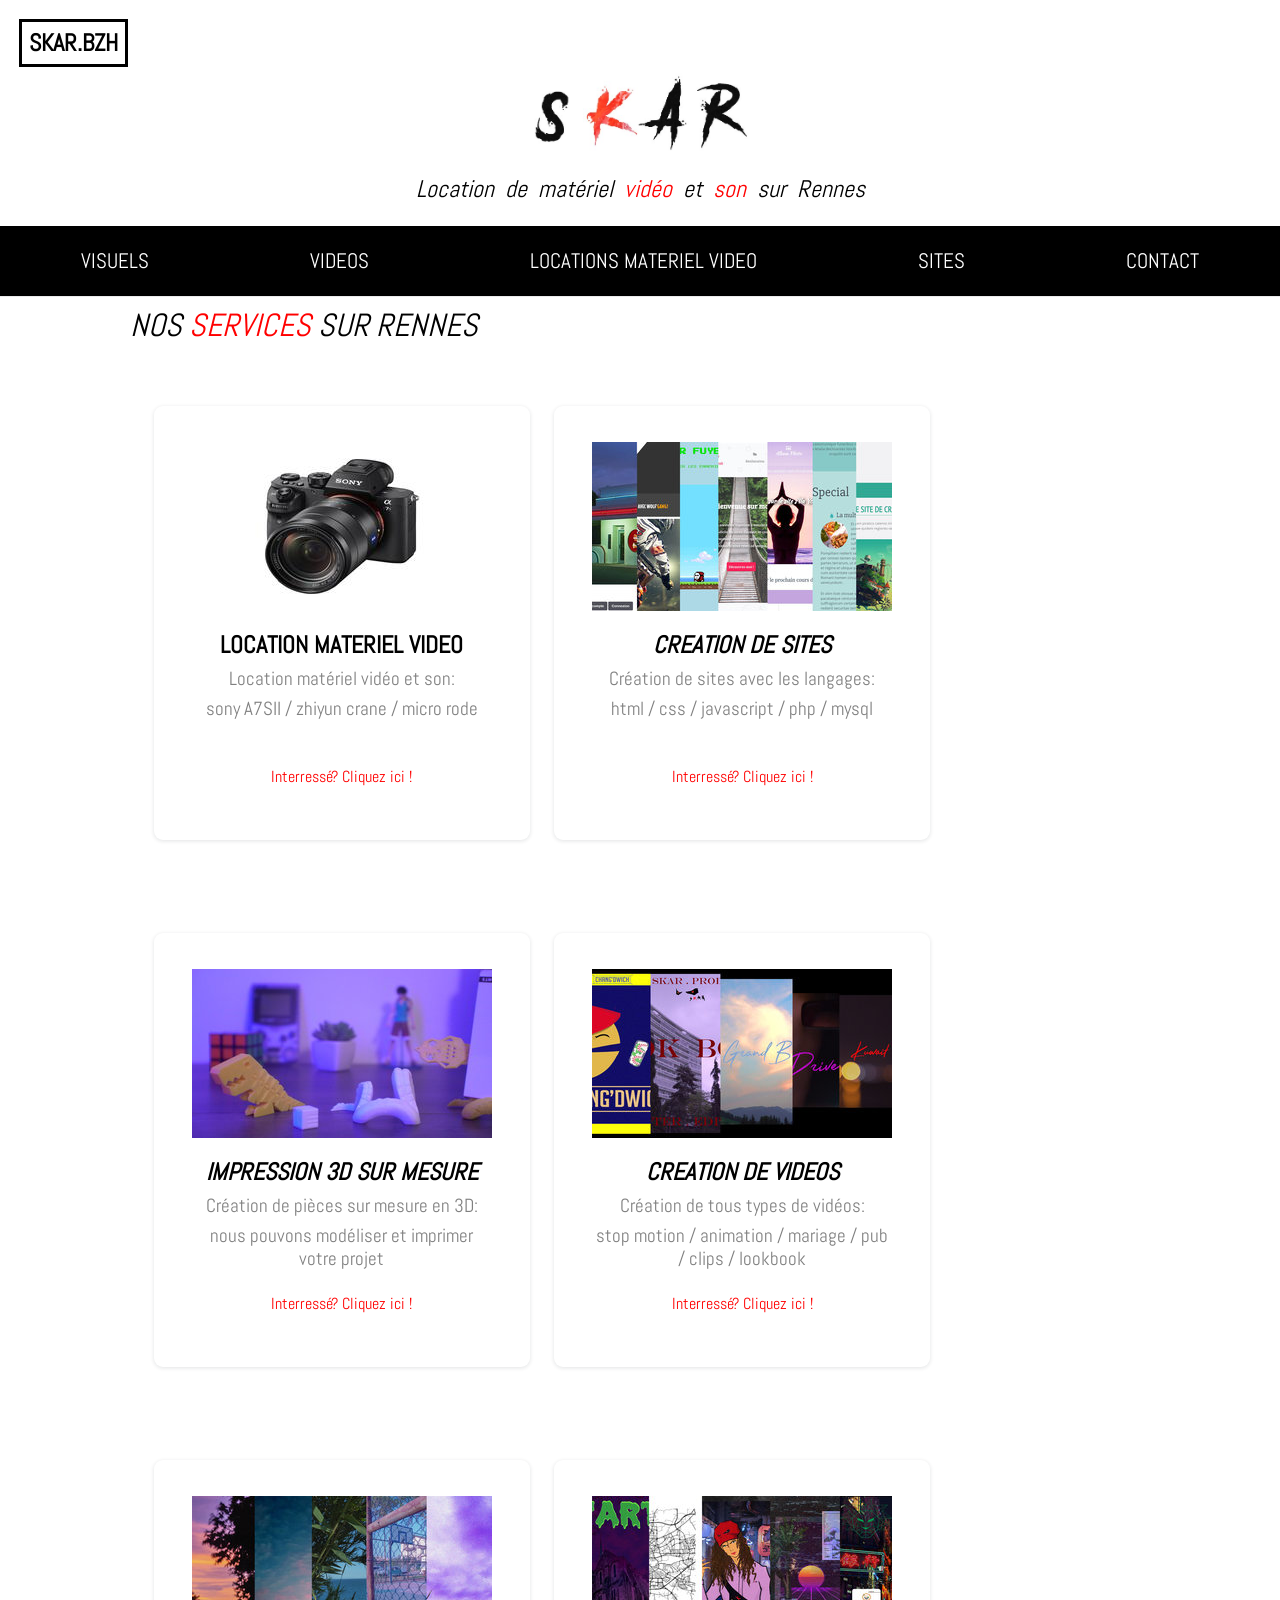
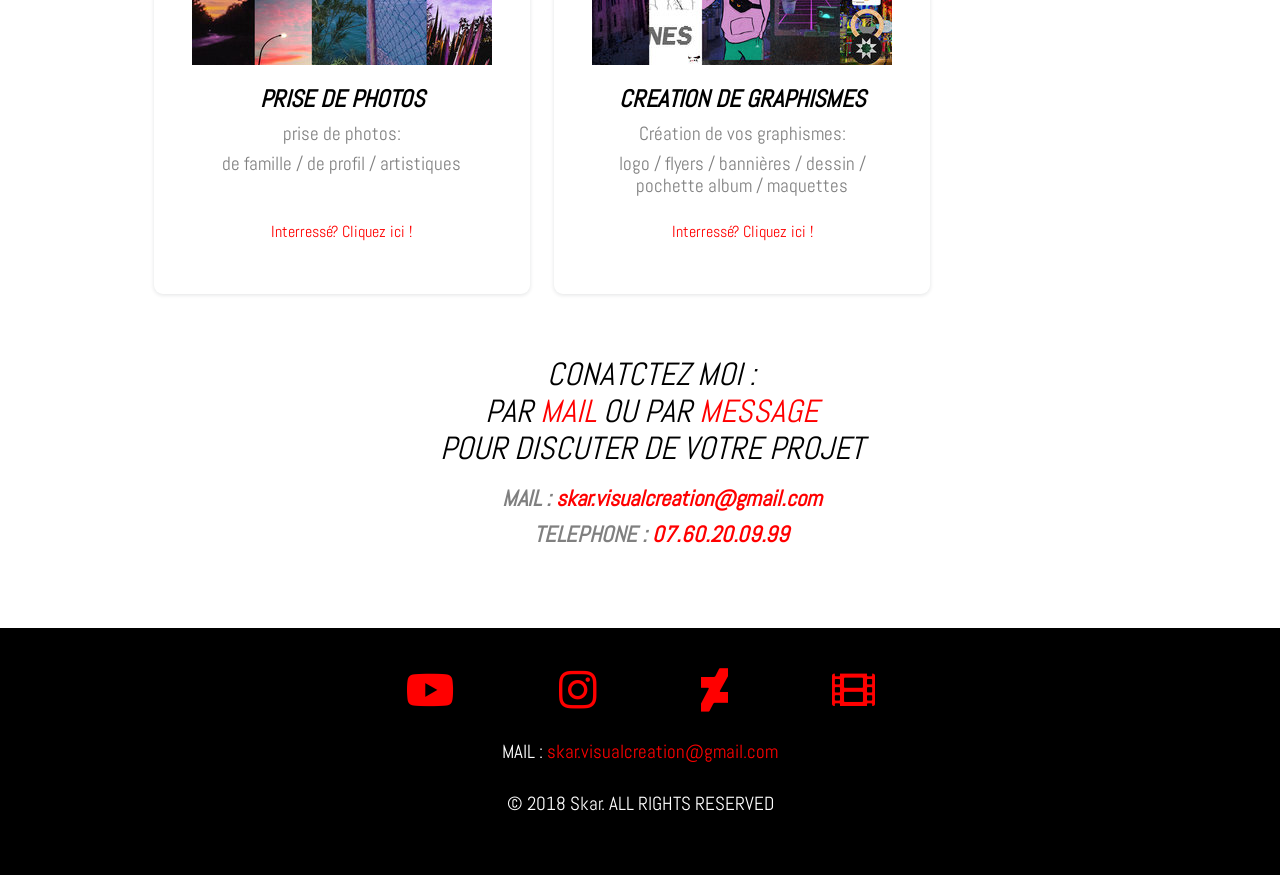
<file: index.html>
<!DOCTYPE html>
<html lang="fr">
   <head>
      <meta charset="UTF-8">
      <meta name="viewport" content="width=device-width, initial-scale=1.0">
      <meta http-equiv="X-UA-Compatible" content="ie=edge">
      <link href="https://fonts.googleapis.com/css?family=Muli" rel="stylesheet">
      <link href="https://fonts.googleapis.com/css?family=Abel" rel="stylesheet">
      <link rel="stylesheet" href="https://use.fontawesome.com/releases/v5.0.13/css/all.css" integrity="sha384-DNOHZ68U8hZfKXOrtjWvjxusGo9WQnrNx2sqG0tfsghAvtVlRW3tvkXWZh58N9jp" crossorigin="anonymous">
      <link rel="stylesheet" href="assets/css/normalize.css" />
      <link rel="stylesheet" href="assets/css/style.css" />
      <!-- Global site tag (gtag.js) - Google Analytics -->
      <script async src="https://www.googletagmanager.com/gtag/js?id=UA-134474374-1"></script>
      <script>
         window.dataLayer = window.dataLayer || [];
         function gtag(){dataLayer.push(arguments);}
         gtag('js', new Date());
         
         gtag('config', 'UA-134474374-1');
      </script>
      <title>Skar.Bzh</title>
      <meta name="description" content="Location de matériels vidéo et son sur Rennes. Location de caméra sur Rennes, nous réalisons aussi des logos, des sites web, des vidéos sur Rennes. " />
      <link rel="shortcut icon" href="assets/img/yo.png"/>
   </head>
   <body>
      <header>
         <h1><a href="index.html">SKAR.BZH</a></h1>
         <a href="index.html" class="logo"><img src="assets/img/logo.jpg" height="90" class="logo" alt="skar" meta="skar"></a>
         <h2><a href="index.html"><strong>Location de matériel <span>vidéo</span> et <span>son</span> sur Rennes</strong></a></h2>
         <div class="nav">
            <label for="toggle">
               <!--&#9776;-->
               <div class="container" onclick="myFunction(this)">
                  <div class="bar1"></div>
                  <div class="bar2"></div>
                  <div class="bar3"></div>
               </div>
            </label>
            <!---->
            <input type="checkbox" id="toggle"/>
            <nav class="menu">
               <a href="visuels.html">VISUELS</a>
               <a href="videos.html">VIDEOS</a>
               <a href="location_materiel_video_rennes.html">LOCATIONS MATERIEL VIDEO</a>
               <a href="site.html">SITES</a>
               <a href="infos.html">CONTACT</a>
            </nav>
         </div>
      </header>
      <main>
		<div id="target"></div>
         <section class="lecteur_video">
         <h3 classe="h1Bulle">NOS <span>SERVICES </span>SUR RENNES</h3>
         <section class="grande_section">
            <a href="location_materiel_video_rennes.html" class="a_Bulle">
               <section class="bulle">
                  <div>
                     <img src="assets/img/services/sony_300x169.jpg" alt="">
                  </div>
                  <div>
                     <h1 class="titreBulle2">LOCATION MATERIEL VIDEO</h1>
                     <p class="descriptionBulle2"> Location matériel vidéo et son: </p>
                     <p class="descriptionBulle2">sony A7SII / zhiyun crane / micro rode</p>
            <a href="#contactez" class="ajout_Bulle2">Interressé? Cliquez ici !</a>
            </div>
            </section>
            </a>
            <a href="site.html" class="a_Bulle">
               <section class="bulle">
                  <div>
                     <img src="assets/img/services/mashup_sites_300x169.jpg" alt="">
                  </div>
                  <div>
                     <h4 class="titreBulle2">CREATION DE SITES</h4>
                     <p class="descriptionBulle2"> Création de sites avec les langages: </p>
                     <p class="descriptionBulle2">html / css / javascript / php / mysql</p>
            <a href="#contactez" class="ajout_Bulle2">Interressé? Cliquez ici !</a>
            </div>
            </section>
            </a>
            <section class="bulle">
               <div>
                  <img src="assets/img/services/mashup_impression_3d_300x169.jpg" alt="">
               </div>
               <div>
                  <h4 class="titreBulle2">IMPRESSION 3D SUR MESURE</h4>
                  <p class="descriptionBulle2">Création de pièces sur mesure en 3D:</p>
                  <p class="descriptionBulle2">nous pouvons modéliser et imprimer votre projet</p>
                  <a href="#contactez" class="ajout_Bulle2">Interressé? Cliquez ici !</a>
               </div>
            </section>
            <a href="videos.html" class="a_Bulle">
               <section class="bulle">
                  <div>
                     <img src="assets/img/services/mashup_videos_300x169.jpg" alt="">
                  </div>
                  <div>
                     <h4 class="titreBulle2">CREATION DE VIDEOS</h4>
                     <p class="descriptionBulle2">Création de tous types de vidéos:</p>
                     <p class="descriptionBulle2">stop motion / animation / mariage / pub / clips / lookbook</p>
            <a href="#contactez" class="ajout_Bulle2">Interressé? Cliquez ici !</a>
            </div>
            </section>
            </a>
            <a href="visuels.html#rangee_photos_1" class="a_Bulle">
               <section class="bulle">
                  <div>
                     <img src="assets/img/services/mashup_photos_300x169.jpg" alt="">
                  </div>
                  <div>
                     <h4 class="titreBulle2">PRISE DE PHOTOS</h4>
                     <p class="descriptionBulle2">prise de photos:</p>
                     <p class="descriptionBulle2">de famille / de profil / artistiques</p>
            <a href="#contactez" class="ajout_Bulle2">Interressé? Cliquez ici !</a>
            </div>
            </section>
            </a>
            <a href="visuels.html#graphismes"class="a_Bulle">
               <section class="bulle">
                  <div>
                     <img src="assets/img/services/mashup_graphismes_300x169.jpg" alt="">
                  </div>
                  <div>
                     <h4 class="titreBulle2">CREATION DE GRAPHISMES</h4>
                     <p class="descriptionBulle2">Création de vos graphismes:</p>
                     <p class="descriptionBulle2">logo / flyers / bannières / dessin / pochette album / maquettes</p>
            <a href="#contactez" class="ajout_Bulle2">Interressé? Cliquez ici !</a>
            </div>
            </section>
            </a>
            <div id="contactez">
               <h4>CONATCTEZ MOI :</br>
                  PAR <span>MAIL</span> OU PAR <span>MESSAGE</span></br>
                  POUR DISCUTER DE VOTRE PROJET
               </h4>
               <p>MAIL :  <a href="mailto:skar.visualcreation@gmail.com">  skar.visualcreation@gmail.com</a></p>
               <p>TELEPHONE : <span>07.60.20.09.99</span></p>
            </div>
         </section>
		 <button onclick="topFunction()" id="myBtn" title="Go to top"><i class="fas fa-angle-up"></i></button>
      </main>
	  	<footer>
			<nav>
				<a href="https://www.youtube.com/channel/UCRVlL0JVUAppJPlVzAkOUCA" target="_blank"><i class="fab fa-youtube"></i></a>
				<a href="https://www.instagram.com/skarrrrr/" target="_blank"><i class="fab fa-instagram"></i></a>
				<a href="https://www.deviantart.com/skarrrrr" target="_blank"><i class="fab fa-deviantart"></i></a>
				<a href="https://www.shutterstock.com/fr/g/SkarVisual/video" target="_blank"><i class="fas fa-film"></i></a>
			</nav>
			<p>MAIL :  <a href="mailto:skar.visualcreation@gmail.com">  skar.visualcreation@gmail.com</a></p>
			<p>© 2018 Skar. ALL RIGHTS RESERVED</p>
		</footer>
      <script src="assets/js/main.js"></script>
   </body>
</html>
</file>
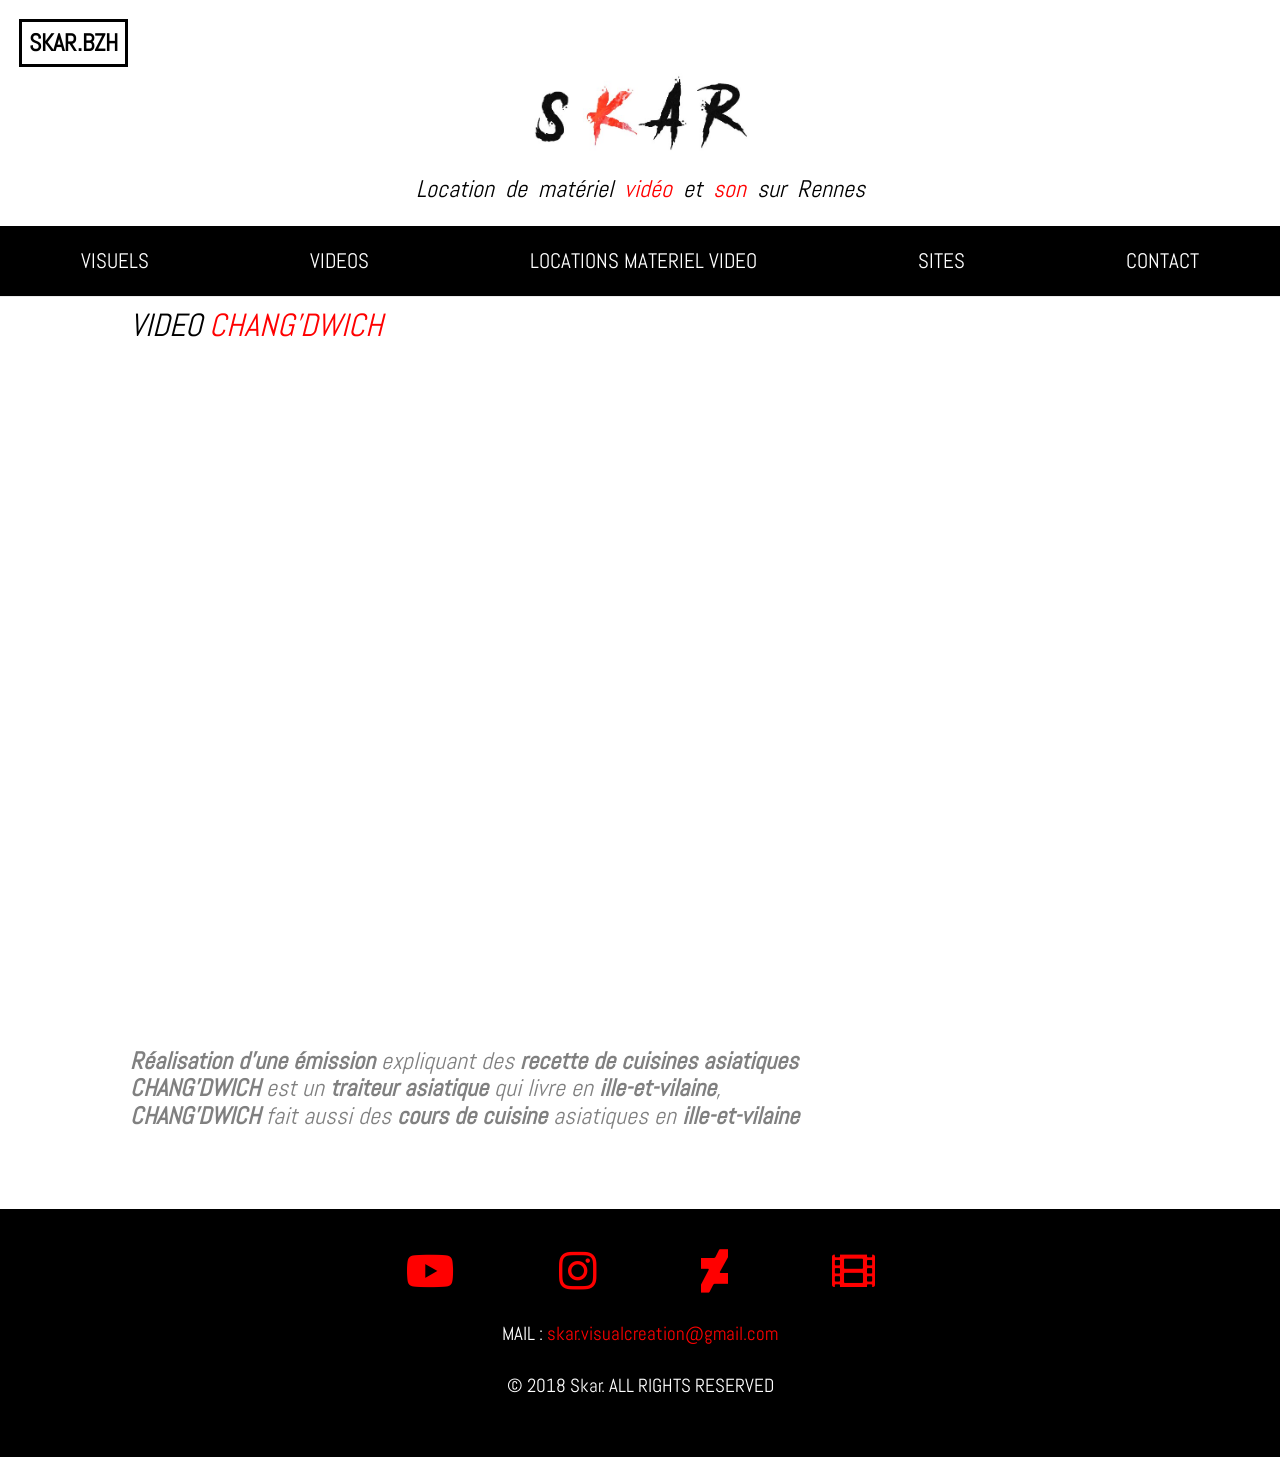
<file: changdwich.html>
<!DOCTYPE html>
<html lang="fr">
   <head>
      <meta charset="UTF-8">
      <meta name="viewport" content="width=device-width, initial-scale=1.0">
      <meta http-equiv="X-UA-Compatible" content="ie=edge">
      <link href="https://fonts.googleapis.com/css?family=Muli" rel="stylesheet">
      <link href="https://fonts.googleapis.com/css?family=Abel" rel="stylesheet">
      <link rel="stylesheet" href="https://use.fontawesome.com/releases/v5.0.13/css/all.css" integrity="sha384-DNOHZ68U8hZfKXOrtjWvjxusGo9WQnrNx2sqG0tfsghAvtVlRW3tvkXWZh58N9jp" crossorigin="anonymous">
      <link rel="stylesheet" href="assets/css/normalize.css" />
      <link rel="stylesheet" href="assets/css/style.css" />
      <!-- Global site tag (gtag.js) - Google Analytics -->
      <script async src="https://www.googletagmanager.com/gtag/js?id=UA-134474374-1"></script>
      <script>
         window.dataLayer = window.dataLayer || [];
         function gtag(){dataLayer.push(arguments);}
         gtag('js', new Date());
         
         gtag('config', 'UA-134474374-1');
      </script>
      <title>Skar.Bzh</title>
      <meta name="description" content="Location de matériels vidéo et son sur Rennes. Location de caméra sur Rennes, nous réalisons aussi des logos, des sites web, des vidéos sur Rennes. " />
      <link rel="shortcut icon" href="assets/img/yo.png"/>
   </head>
   <body>
      <header>
         <h1><a href="index.html">SKAR.BZH</a></h1>
         <a href="index.html" class="logo"><img src="assets/img/logo.jpg" height="90" class="logo" alt="skar" meta="skar"></a>
         <h2><a href="index.html"><strong>Location de matériel <span>vidéo</span> et <span>son</span> sur Rennes</strong></a></h2>
         <div class="nav">
            <label for="toggle">
               <!--&#9776;-->
               <div class="container" onclick="myFunction(this)">
                  <div class="bar1"></div>
                  <div class="bar2"></div>
                  <div class="bar3"></div>
               </div>
            </label>
            <!---->
            <input type="checkbox" id="toggle"/>
            <nav class="menu">
               <a href="visuels.html">VISUELS</a>
               <a href="videos.html">VIDEOS</a>
               <a href="location_materiel_video_rennes.html">LOCATIONS MATERIEL VIDEO</a>
               <a href="site.html">SITES</a>
               <a href="infos.html">CONTACT</a>
            </nav>
         </div>
      </header>
      <main>
		<div id="target"></div>
         <section class="lecteur_video">
            <h3><strong>VIDEO <span>CHANG'DWICH</span></strong></h3>
            <div class="taille_video">
               <iframe width="560" height="315" src="https://www.youtube.com/embed/6ontek5qacc?rel=0" frameborder="0" allow="autoplay; encrypted-media" allowfullscreen alt="skar visual à réaliser une vidéo de recette de nouilles chinoises à Rennes" meta="skar visual à réalisé une vidéo de recette de nouilles chinoises à Rennes"></iframe>
            </div>
            <p><strong>Réalisation d'une émission</strong> expliquant des <strong>recette de cuisines asiatiques</strong></br>
               <strong>CHANG'DWICH</strong> est un <strong>traiteur asiatique</strong> qui livre en <strong>ille-et-vilaine</strong>,</br>
               <strong>CHANG'DWICH</strong> fait aussi des <strong>cours de cuisine</strong> asiatiques en <strong>ille-et-vilaine</strong>
            </p>
         </section>
		<button onclick="topFunction()" id="myBtn" title="Go to top"><i class="fas fa-angle-up"></i></button>
      </main>
	  	<footer>
			<nav>
				<a href="https://www.youtube.com/channel/UCRVlL0JVUAppJPlVzAkOUCA" target="_blank"><i class="fab fa-youtube"></i></a>
				<a href="https://www.instagram.com/skarrrrr/" target="_blank"><i class="fab fa-instagram"></i></a>
				<a href="https://www.deviantart.com/skarrrrr" target="_blank"><i class="fab fa-deviantart"></i></a>
				<a href="https://www.shutterstock.com/fr/g/SkarVisual/video" target="_blank"><i class="fas fa-film"></i></a>
			</nav>
			<p>MAIL :  <a href="mailto:skar.visualcreation@gmail.com">  skar.visualcreation@gmail.com</a></p>
			<p>© 2018 Skar. ALL RIGHTS RESERVED</p>
		</footer>
      <script src="assets/js/main.js"></script>
   </body>
</html>
</file>
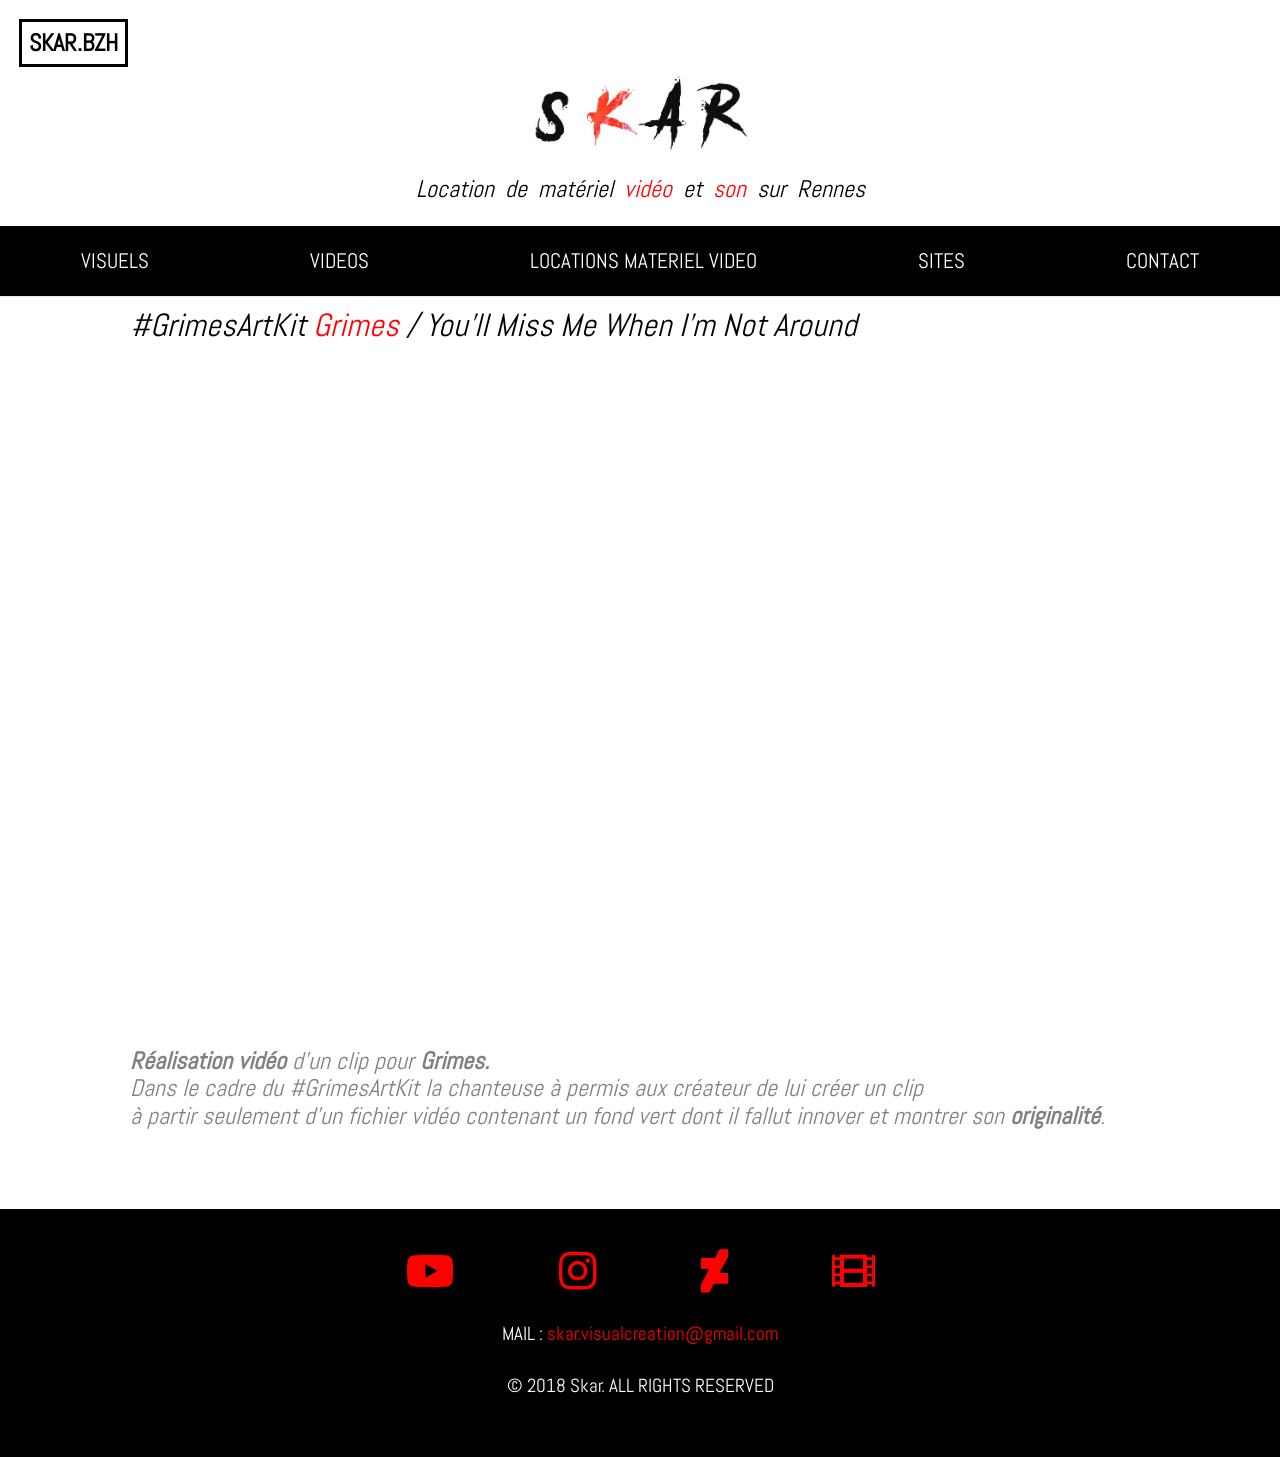
<file: grimes.html>
<!DOCTYPE html>
<html lang="fr">
   <head>
      <meta charset="UTF-8">
      <meta name="viewport" content="width=device-width, initial-scale=1.0">
      <meta http-equiv="X-UA-Compatible" content="ie=edge">
      <link href="https://fonts.googleapis.com/css?family=Muli" rel="stylesheet">
      <link href="https://fonts.googleapis.com/css?family=Abel" rel="stylesheet">
      <link rel="stylesheet" href="https://use.fontawesome.com/releases/v5.0.13/css/all.css" integrity="sha384-DNOHZ68U8hZfKXOrtjWvjxusGo9WQnrNx2sqG0tfsghAvtVlRW3tvkXWZh58N9jp" crossorigin="anonymous">
      <link rel="stylesheet" href="assets/css/normalize.css" />
      <link rel="stylesheet" href="assets/css/style.css" />
      <!-- Global site tag (gtag.js) - Google Analytics -->
      <script async src="https://www.googletagmanager.com/gtag/js?id=UA-134474374-1"></script>
      <script>
         window.dataLayer = window.dataLayer || [];
         function gtag(){dataLayer.push(arguments);}
         gtag('js', new Date());
         
         gtag('config', 'UA-134474374-1');
      </script>
      <title>Skar.Bzh</title>
      <meta name="description" content="Location de matériels vidéo et son sur Rennes. Location de caméra sur Rennes, nous réalisons aussi des logos, des sites web, des vidéos sur Rennes. " />
      <link rel="shortcut icon" href="assets/img/yo.png"/>
   </head>
   <body>
      <header>
         <h1><a href="index.html">SKAR.BZH</a></h1>
         <a href="index.html" class="logo"><img src="assets/img/logo.jpg" height="90" class="logo" alt="skar" meta="skar"></a>
         <h2><a href="index.html"><strong>Location de matériel <span>vidéo</span> et <span>son</span> sur Rennes</strong></a></h2>
         <div class="nav">
            <label for="toggle">
               <!--&#9776;-->
               <div class="container" onclick="myFunction(this)">
                  <div class="bar1"></div>
                  <div class="bar2"></div>
                  <div class="bar3"></div>
               </div>
            </label>
            <!---->
            <input type="checkbox" id="toggle"/>
            <nav class="menu">
               <a href="visuels.html">VISUELS</a>
               <a href="videos.html">VIDEOS</a>
               <a href="location_materiel_video_rennes.html">LOCATIONS MATERIEL VIDEO</a>
               <a href="site.html">SITES</a>
               <a href="infos.html">CONTACT</a>
            </nav>
         </div>
      </header>
      <main>
		<div id="target"></div>
         <section class="lecteur_video">
            <h3><strong>#GrimesArtKit <span>Grimes </span>/ You'll Miss Me When I'm Not Around</strong></h3>
            <div class="taille_video">
               <iframe width="560" height="315" src="https://www.youtube.com/embed/VCBr2IVUhjg" frameborder="0" allow="accelerometer; autoplay; encrypted-media; gyroscope; picture-in-picture" allowfullscreen></iframe>
            </div>
            <p><strong>Réalisation vidéo</strong> d'un clip pour <strong>Grimes.</strong></br>
               Dans le cadre du #GrimesArtKit la chanteuse à permis aux créateur de lui créer un clip</br>
               à partir seulement d'un fichier vidéo contenant un fond vert dont il fallut innover et montrer son <strong>originalité</strong>.
            </p>
         </section>
		 <button onclick="topFunction()" id="myBtn" title="Go to top"><i class="fas fa-angle-up"></i></button>
      </main>
	  	<footer>
			<nav>
				<a href="https://www.youtube.com/channel/UCRVlL0JVUAppJPlVzAkOUCA" target="_blank"><i class="fab fa-youtube"></i></a>
				<a href="https://www.instagram.com/skarrrrr/" target="_blank"><i class="fab fa-instagram"></i></a>
				<a href="https://www.deviantart.com/skarrrrr" target="_blank"><i class="fab fa-deviantart"></i></a>
				<a href="https://www.shutterstock.com/fr/g/SkarVisual/video" target="_blank"><i class="fas fa-film"></i></a>
			</nav>
			<p>MAIL :  <a href="mailto:skar.visualcreation@gmail.com">  skar.visualcreation@gmail.com</a></p>
			<p>© 2018 Skar. ALL RIGHTS RESERVED</p>
		</footer>
      <script src="assets/js/main.js"></script>
   </body>
</html>
</file>
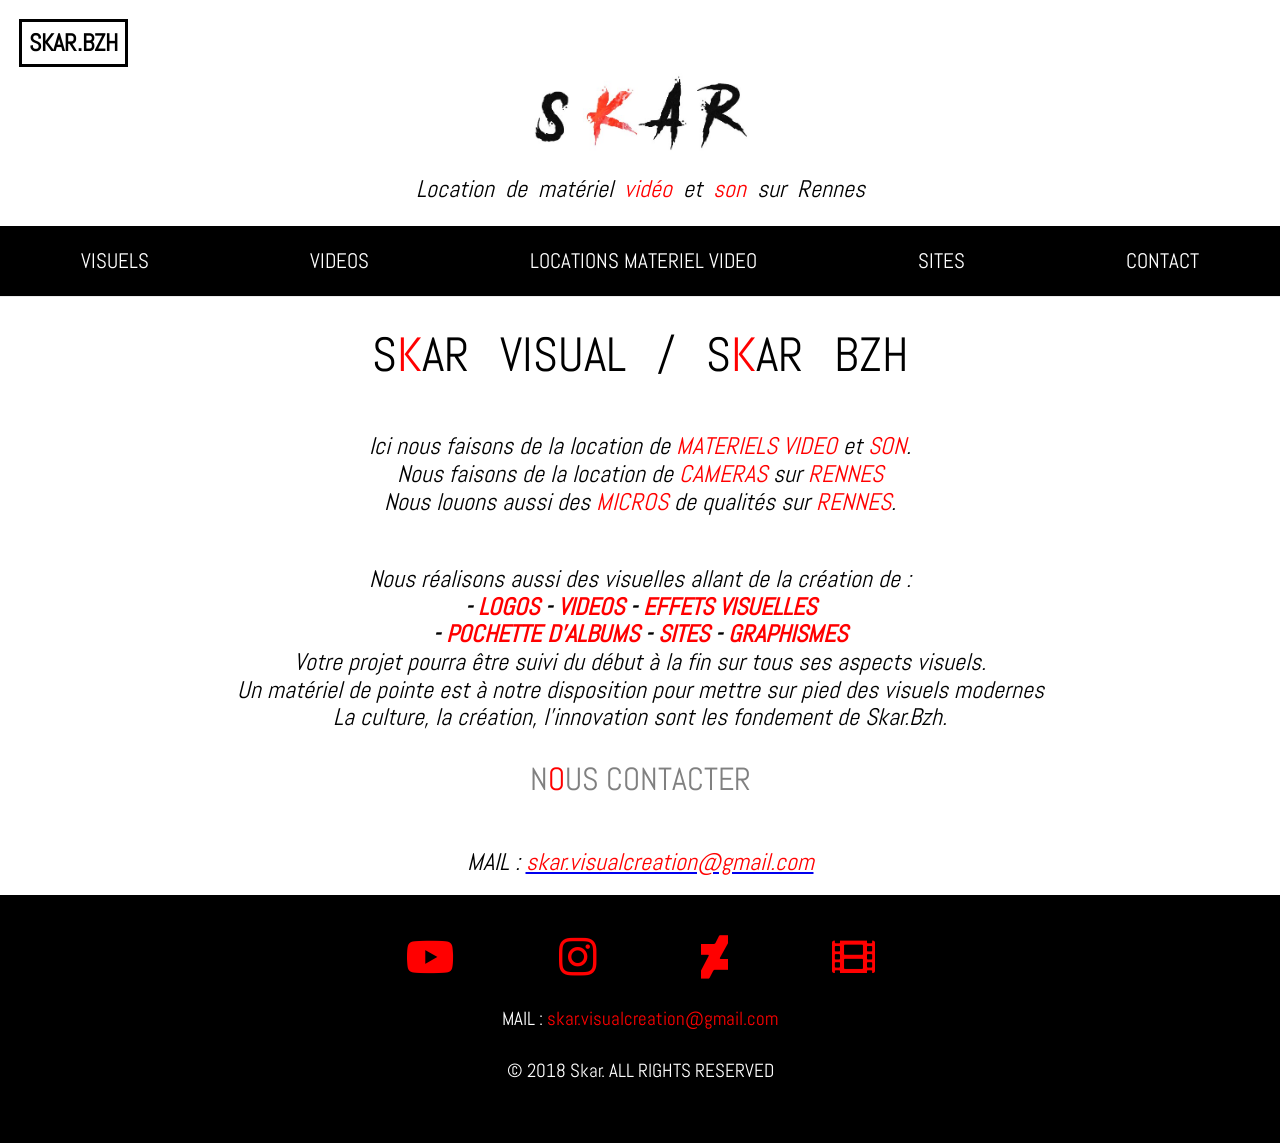
<file: infos.html>
<!DOCTYPE html>
<html lang="fr">
   <head>
      <meta charset="UTF-8">
      <meta name="viewport" content="width=device-width, initial-scale=1.0">
      <meta http-equiv="X-UA-Compatible" content="ie=edge">
      <link href="https://fonts.googleapis.com/css?family=Muli" rel="stylesheet">
      <link href="https://fonts.googleapis.com/css?family=Abel" rel="stylesheet">
      <link rel="stylesheet" href="https://use.fontawesome.com/releases/v5.0.13/css/all.css" integrity="sha384-DNOHZ68U8hZfKXOrtjWvjxusGo9WQnrNx2sqG0tfsghAvtVlRW3tvkXWZh58N9jp" crossorigin="anonymous">
      <link rel="stylesheet" href="assets/css/normalize.css" />
      <link rel="stylesheet" href="assets/css/style.css" />
      <!-- Global site tag (gtag.js) - Google Analytics -->
      <script async src="https://www.googletagmanager.com/gtag/js?id=UA-134474374-1"></script>
      <script>
         window.dataLayer = window.dataLayer || [];
         function gtag(){dataLayer.push(arguments);}
         gtag('js', new Date());
         
         gtag('config', 'UA-134474374-1');
      </script>
      <title>Skar.Bzh</title>
      <meta name="description" content="Location de matériels vidéo et son sur Rennes. Location de caméra sur Rennes, nous réalisons aussi des logos, des sites web, des vidéos sur Rennes. " />
      <link rel="shortcut icon" href="assets/img/yo.png"/>
   </head>
   <body>
      <header>
         <h1><a href="index.html">SKAR.BZH</a></h1>
         <a href="index.html" class="logo"><img src="assets/img/logo.jpg" height="90" class="logo" alt="skar" meta="skar"></a>
         <h2><a href="index.html"><strong>Location de matériel <span>vidéo</span> et <span>son</span> sur Rennes</strong></a></h2>
         <div class="nav">
            <label for="toggle">
               <!--&#9776;-->
               <div class="container" onclick="myFunction(this)">
                  <div class="bar1"></div>
                  <div class="bar2"></div>
                  <div class="bar3"></div>
               </div>
            </label>
            <!---->
            <input type="checkbox" id="toggle"/>
            <nav class="menu">
               <a href="visuels.html">VISUELS</a>
               <a href="videos.html">VIDEOS</a>
               <a href="location_materiel_video_rennes.html">LOCATIONS MATERIEL VIDEO</a>
               <a href="site.html">SITES</a>
               <a href="infos.html">CONTACT</a>
            </nav>
         </div>
      </header>
      <main>
		<div id="target"></div>
         <h3 class="skar_visual"><strong>S<span>K</span>AR VISUAL / S<span>K</span>AR BZH</strong></h3>
         <p class="infos_black">
            Ici nous faisons de la location de <span>MATERIELS VIDEO</span> et <span>SON</span>.</br>
            Nous faisons de la location de <span>CAMERAS</span> sur <span>RENNES</span></br>
            Nous louons aussi des <span>MICROS</span> de qualités sur <span>RENNES</span>.
         </p>
         <p class="infos_black">
            Nous réalisons aussi des visuelles allant de la création de :</br> 
            <strong>- <span>LOGOS</span> - <span>VIDEOS</span> - <span>EFFETS VISUELLES</span></strong></br>
            <strong>- <span>POCHETTE D'ALBUMS</span> - <span>SITES</span> - <span>GRAPHISMES</span></strong></br>
            Votre projet pourra être suivi du début à la fin sur tous ses aspects visuels.</br>
            Un matériel de pointe est à notre disposition pour mettre sur pied des visuels modernes</br>
            La culture, la création, l'innovation sont les fondement de Skar.Bzh.</br>
         </p>
         <!--<strong>SKAR est basé à Rennes</strong></br>-->
         <h3 class="mini_infos">N<span>O</span>US CONTACTER</h3>
         <p class="infos_black">MAIL :  <a href="mailto:skar.visualcreation@gmail.com"><span>skar.visualcreation@gmail.com</span></a></p>
		<button onclick="topFunction()" id="myBtn" title="Go to top"><i class="fas fa-angle-up"></i></button>
		</main>
	  	<footer>
			<nav>
				<a href="https://www.youtube.com/channel/UCRVlL0JVUAppJPlVzAkOUCA" target="_blank"><i class="fab fa-youtube"></i></a>
				<a href="https://www.instagram.com/skarrrrr/" target="_blank"><i class="fab fa-instagram"></i></a>
				<a href="https://www.deviantart.com/skarrrrr" target="_blank"><i class="fab fa-deviantart"></i></a>
				<a href="https://www.shutterstock.com/fr/g/SkarVisual/video" target="_blank"><i class="fas fa-film"></i></a>
			</nav>
			<p>MAIL :  <a href="mailto:skar.visualcreation@gmail.com">  skar.visualcreation@gmail.com</a></p>
			<p>© 2018 Skar. ALL RIGHTS RESERVED</p>
		</footer>
      <script src="assets/js/main.js"></script>
   </body>
</html>
</file>
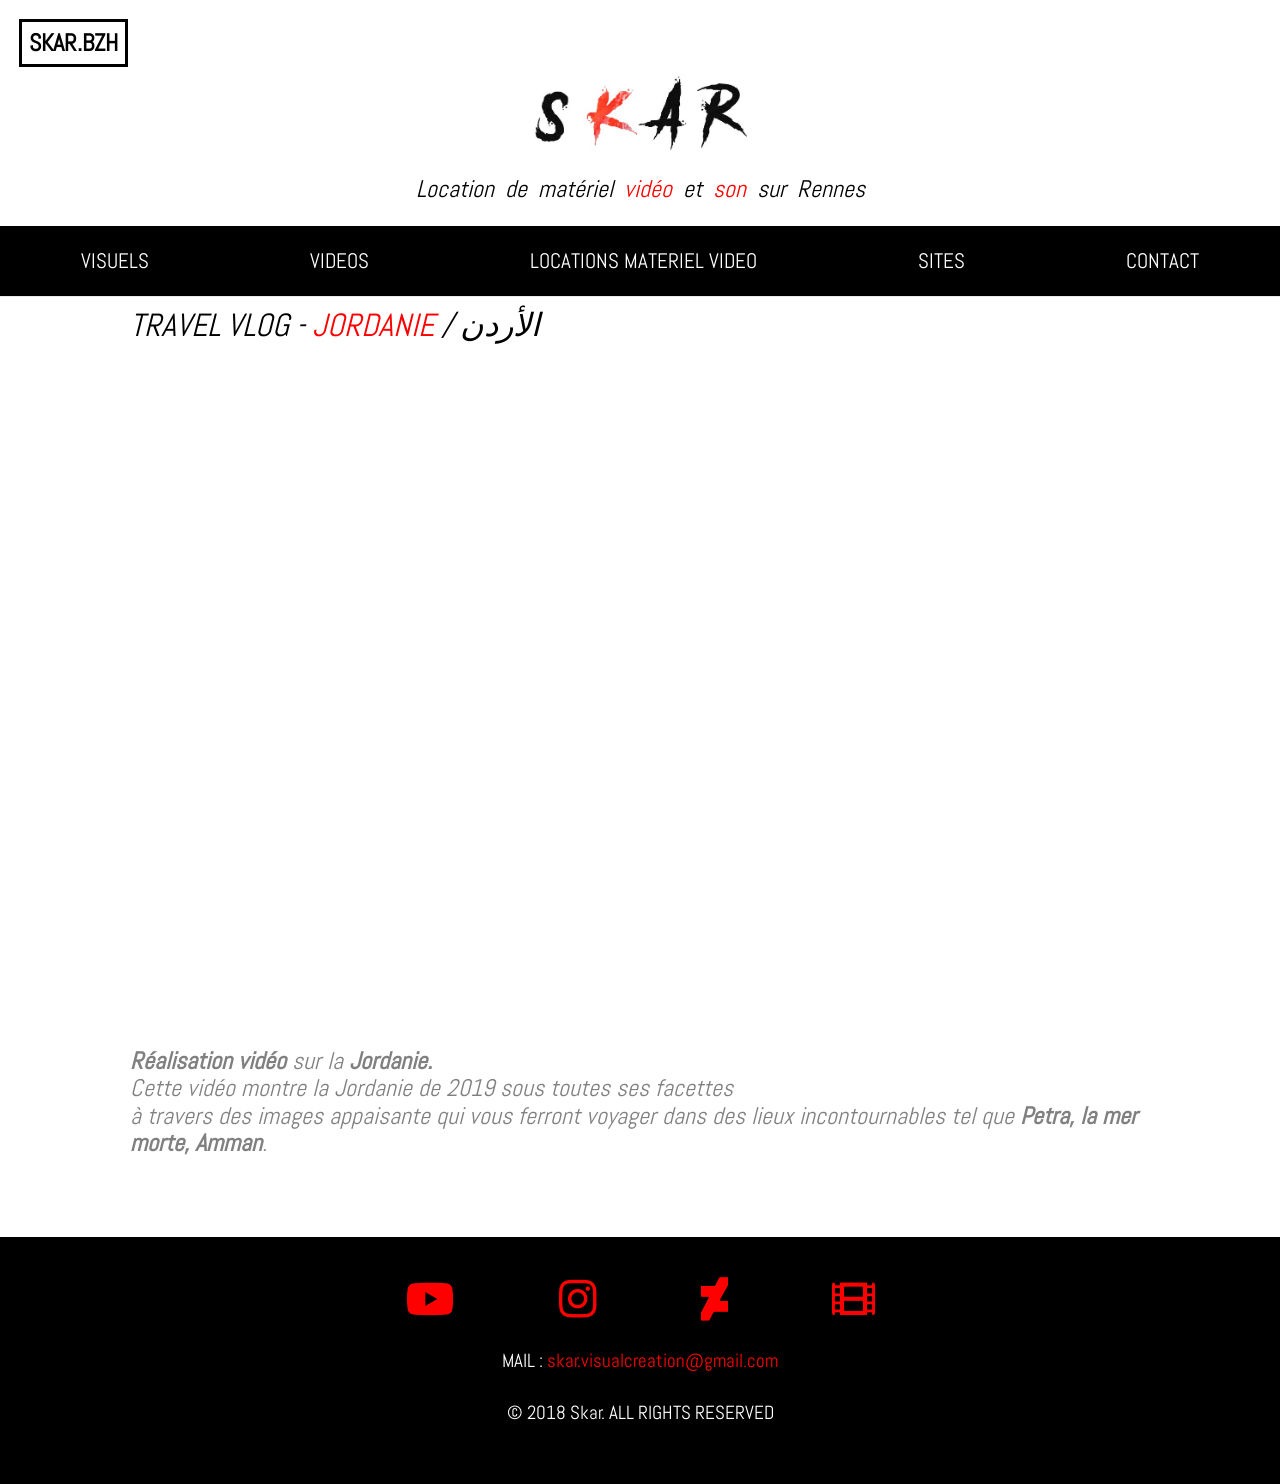
<file: jordanie.html>
<!DOCTYPE html>
<html lang="fr">
   <head>
      <meta charset="UTF-8">
      <meta name="viewport" content="width=device-width, initial-scale=1.0">
      <meta http-equiv="X-UA-Compatible" content="ie=edge">
      <link href="https://fonts.googleapis.com/css?family=Muli" rel="stylesheet">
      <link href="https://fonts.googleapis.com/css?family=Abel" rel="stylesheet">
      <link rel="stylesheet" href="https://use.fontawesome.com/releases/v5.0.13/css/all.css" integrity="sha384-DNOHZ68U8hZfKXOrtjWvjxusGo9WQnrNx2sqG0tfsghAvtVlRW3tvkXWZh58N9jp" crossorigin="anonymous">
      <link rel="stylesheet" href="assets/css/normalize.css" />
      <link rel="stylesheet" href="assets/css/style.css" />
      <!-- Global site tag (gtag.js) - Google Analytics -->
      <script async src="https://www.googletagmanager.com/gtag/js?id=UA-134474374-1"></script>
      <script>
         window.dataLayer = window.dataLayer || [];
         function gtag(){dataLayer.push(arguments);}
         gtag('js', new Date());
         
         gtag('config', 'UA-134474374-1');
      </script>
      <title>Skar.Bzh</title>
      <meta name="description" content="Location de matériels vidéo et son sur Rennes. Location de caméra sur Rennes, nous réalisons aussi des logos, des sites web, des vidéos sur Rennes. " />
      <link rel="shortcut icon" href="assets/img/yo.png"/>
   </head>
   <body>
      <header>
         <h1><a href="index.html">SKAR.BZH</a></h1>
         <a href="index.html" class="logo"><img src="assets/img/logo.jpg" height="90" class="logo" alt="skar" meta="skar"></a>
         <h2><a href="index.html"><strong>Location de matériel <span>vidéo</span> et <span>son</span> sur Rennes</strong></a></h2>
         <div class="nav">
            <label for="toggle">
               <!--&#9776;-->
               <div class="container" onclick="myFunction(this)">
                  <div class="bar1"></div>
                  <div class="bar2"></div>
                  <div class="bar3"></div>
               </div>
            </label>
            <!---->
            <input type="checkbox" id="toggle"/>
            <nav class="menu">
               <a href="visuels.html">VISUELS</a>
               <a href="videos.html">VIDEOS</a>
               <a href="location_materiel_video_rennes.html">LOCATIONS MATERIEL VIDEO</a>
               <a href="site.html">SITES</a>
               <a href="infos.html">CONTACT</a>
            </nav>
         </div>
      </header>
      <main>
		<div id="target"></div>
         <section class="lecteur_video">
            <h3><strong>TRAVEL VLOG - <span>JORDANIE </span>/ الأردن</strong></h3>
            <div class="taille_video">
               <iframe width="560" height="315" src="https://www.youtube.com/embed/TjI1S3pp-n4" frameborder="0" allow="accelerometer; autoplay; encrypted-media; gyroscope; picture-in-picture" allowfullscreen></iframe>
            </div>
            <p><strong>Réalisation vidéo</strong> sur la <strong>Jordanie.</strong></br>
               Cette vidéo montre la Jordanie de 2019 sous toutes ses facettes</br>
               à travers des images appaisante qui vous ferront voyager dans des lieux incontournables tel que <strong>Petra, la mer morte, Amman</strong>.
            </p>
         </section>
		 <button onclick="topFunction()" id="myBtn" title="Go to top"><i class="fas fa-angle-up"></i></button>
      </main>
	  	<footer>
			<nav>
				<a href="https://www.youtube.com/channel/UCRVlL0JVUAppJPlVzAkOUCA" target="_blank"><i class="fab fa-youtube"></i></a>
				<a href="https://www.instagram.com/skarrrrr/" target="_blank"><i class="fab fa-instagram"></i></a>
				<a href="https://www.deviantart.com/skarrrrr" target="_blank"><i class="fab fa-deviantart"></i></a>
				<a href="https://www.shutterstock.com/fr/g/SkarVisual/video" target="_blank"><i class="fas fa-film"></i></a>
			</nav>
			<p>MAIL :  <a href="mailto:skar.visualcreation@gmail.com">  skar.visualcreation@gmail.com</a></p>
			<p>© 2018 Skar. ALL RIGHTS RESERVED</p>
		</footer>
      <script src="assets/js/main.js"></script>
   </body>
</html>
</file>
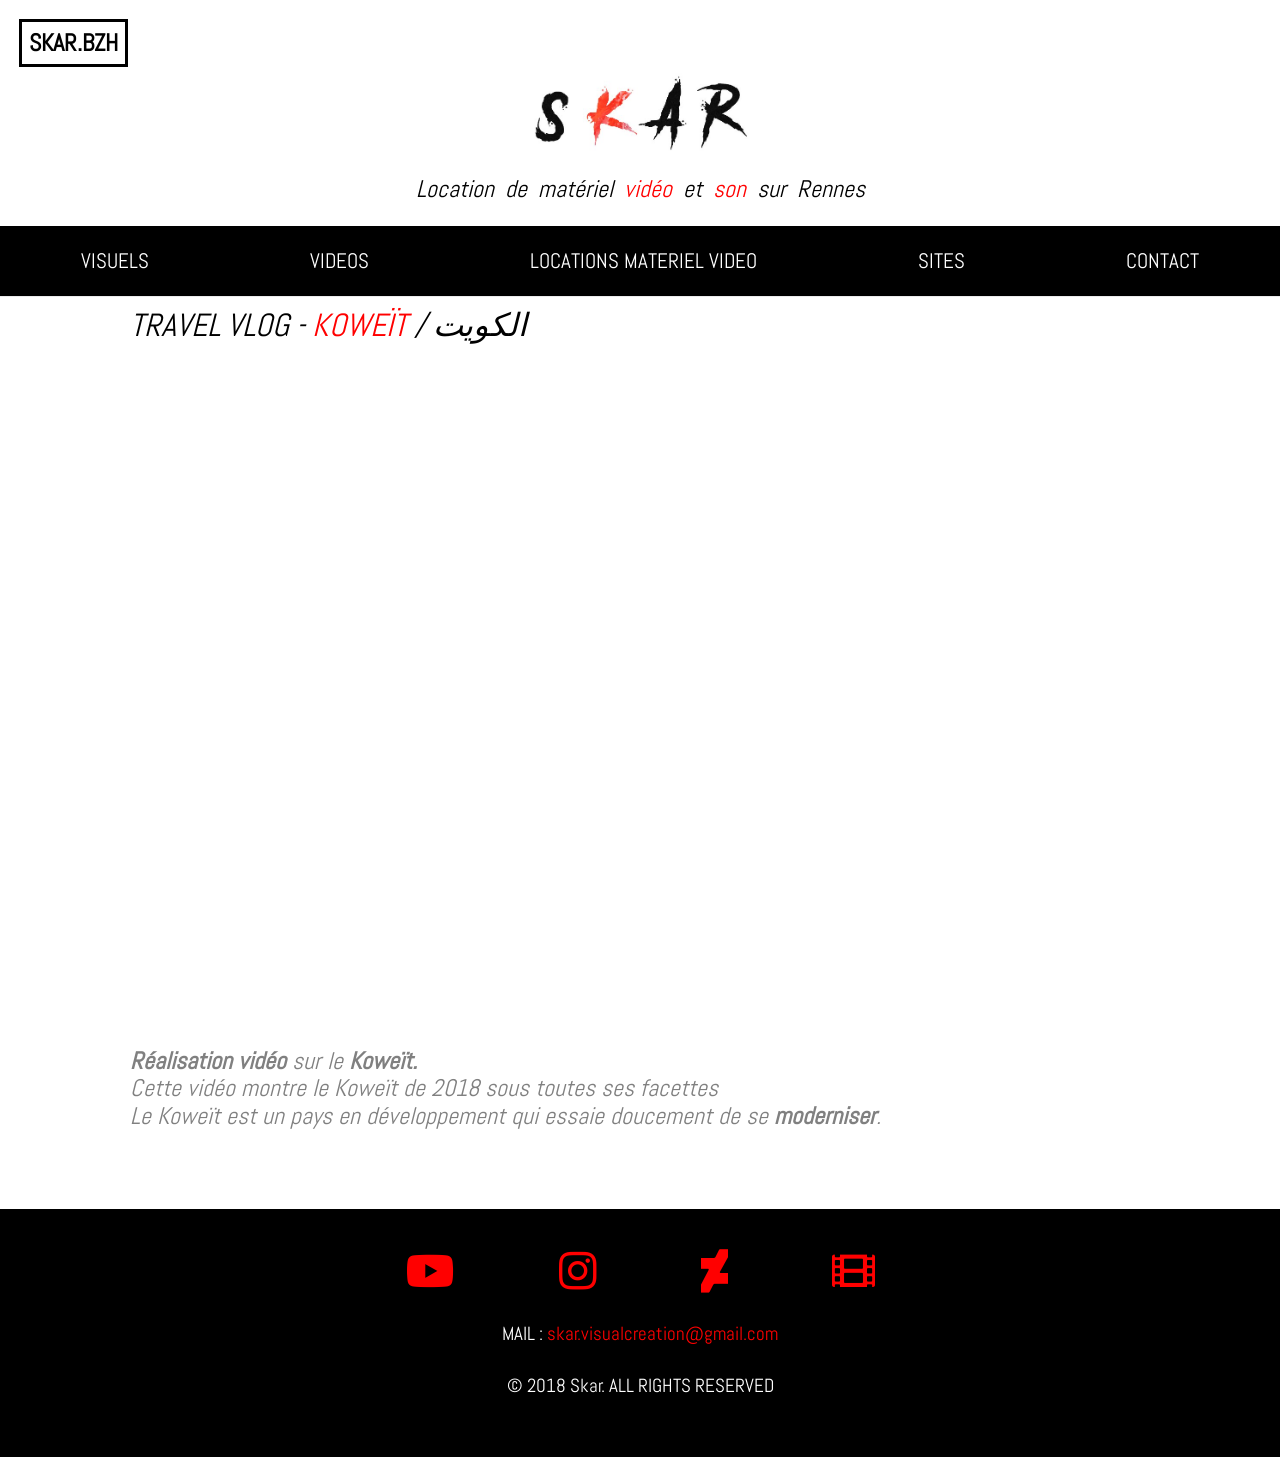
<file: koweit.html>
<!DOCTYPE html>
<html lang="fr">
   <head>
      <meta charset="UTF-8">
      <meta name="viewport" content="width=device-width, initial-scale=1.0">
      <meta http-equiv="X-UA-Compatible" content="ie=edge">
      <link href="https://fonts.googleapis.com/css?family=Muli" rel="stylesheet">
      <link href="https://fonts.googleapis.com/css?family=Abel" rel="stylesheet">
      <link rel="stylesheet" href="https://use.fontawesome.com/releases/v5.0.13/css/all.css" integrity="sha384-DNOHZ68U8hZfKXOrtjWvjxusGo9WQnrNx2sqG0tfsghAvtVlRW3tvkXWZh58N9jp" crossorigin="anonymous">
      <link rel="stylesheet" href="assets/css/normalize.css" />
      <link rel="stylesheet" href="assets/css/style.css" />
      <!-- Global site tag (gtag.js) - Google Analytics -->
      <script async src="https://www.googletagmanager.com/gtag/js?id=UA-134474374-1"></script>
      <script>
         window.dataLayer = window.dataLayer || [];
         function gtag(){dataLayer.push(arguments);}
         gtag('js', new Date());
         
         gtag('config', 'UA-134474374-1');
      </script>
      <title>Skar.Bzh</title>
      <meta name="description" content="Location de matériels vidéo et son sur Rennes. Location de caméra sur Rennes, nous réalisons aussi des logos, des sites web, des vidéos sur Rennes. " />
      <link rel="shortcut icon" href="assets/img/yo.png"/>
   </head>
   <body>
      <header>
         <h1><a href="index.html">SKAR.BZH</a></h1>
         <a href="index.html" class="logo"><img src="assets/img/logo.jpg" height="90" class="logo" alt="skar" meta="skar"></a>
         <h2><a href="index.html"><strong>Location de matériel <span>vidéo</span> et <span>son</span> sur Rennes</strong></a></h2>
         <div class="nav">
            <label for="toggle">
               <!--&#9776;-->
               <div class="container" onclick="myFunction(this)">
                  <div class="bar1"></div>
                  <div class="bar2"></div>
                  <div class="bar3"></div>
               </div>
            </label>
            <!---->
            <input type="checkbox" id="toggle"/>
            <nav class="menu">
               <a href="visuels.html">VISUELS</a>
               <a href="videos.html">VIDEOS</a>
               <a href="location_materiel_video_rennes.html">LOCATIONS MATERIEL VIDEO</a>
               <a href="site.html">SITES</a>
               <a href="infos.html">CONTACT</a>
            </nav>
         </div>
      </header>
      <main>
		<div id="target"></div>
         <section class="lecteur_video">
            <h3><strong>TRAVEL VLOG - <span>KOWEÏT </span>/ الكويت</strong></h3>
            <div class="taille_video">
               <iframe width="560" height="315" src="https://www.youtube.com/embed/oJ7k1BiCOqM" frameborder="0" allow="accelerometer; autoplay; encrypted-media; gyroscope; picture-in-picture" allowfullscreen></iframe>
            </div>
            <p><strong>Réalisation vidéo</strong> sur le <strong>Koweït.</strong></br>
               Cette vidéo montre le Koweït de 2018 sous toutes ses facettes</br>
               Le Koweït est un pays en développement qui essaie doucement de se <strong>moderniser</strong>.
            </p>
         </section>
		 <button onclick="topFunction()" id="myBtn" title="Go to top"><i class="fas fa-angle-up"></i></button>
      </main>
	  	<footer>
			<nav>
				<a href="https://www.youtube.com/channel/UCRVlL0JVUAppJPlVzAkOUCA" target="_blank"><i class="fab fa-youtube"></i></a>
				<a href="https://www.instagram.com/skarrrrr/" target="_blank"><i class="fab fa-instagram"></i></a>
				<a href="https://www.deviantart.com/skarrrrr" target="_blank"><i class="fab fa-deviantart"></i></a>
				<a href="https://www.shutterstock.com/fr/g/SkarVisual/video" target="_blank"><i class="fas fa-film"></i></a>
			</nav>
			<p>MAIL :  <a href="mailto:skar.visualcreation@gmail.com">  skar.visualcreation@gmail.com</a></p>
			<p>© 2018 Skar. ALL RIGHTS RESERVED</p>
		</footer>
      <script src="assets/js/main.js"></script>
   </body>
</html>
</file>
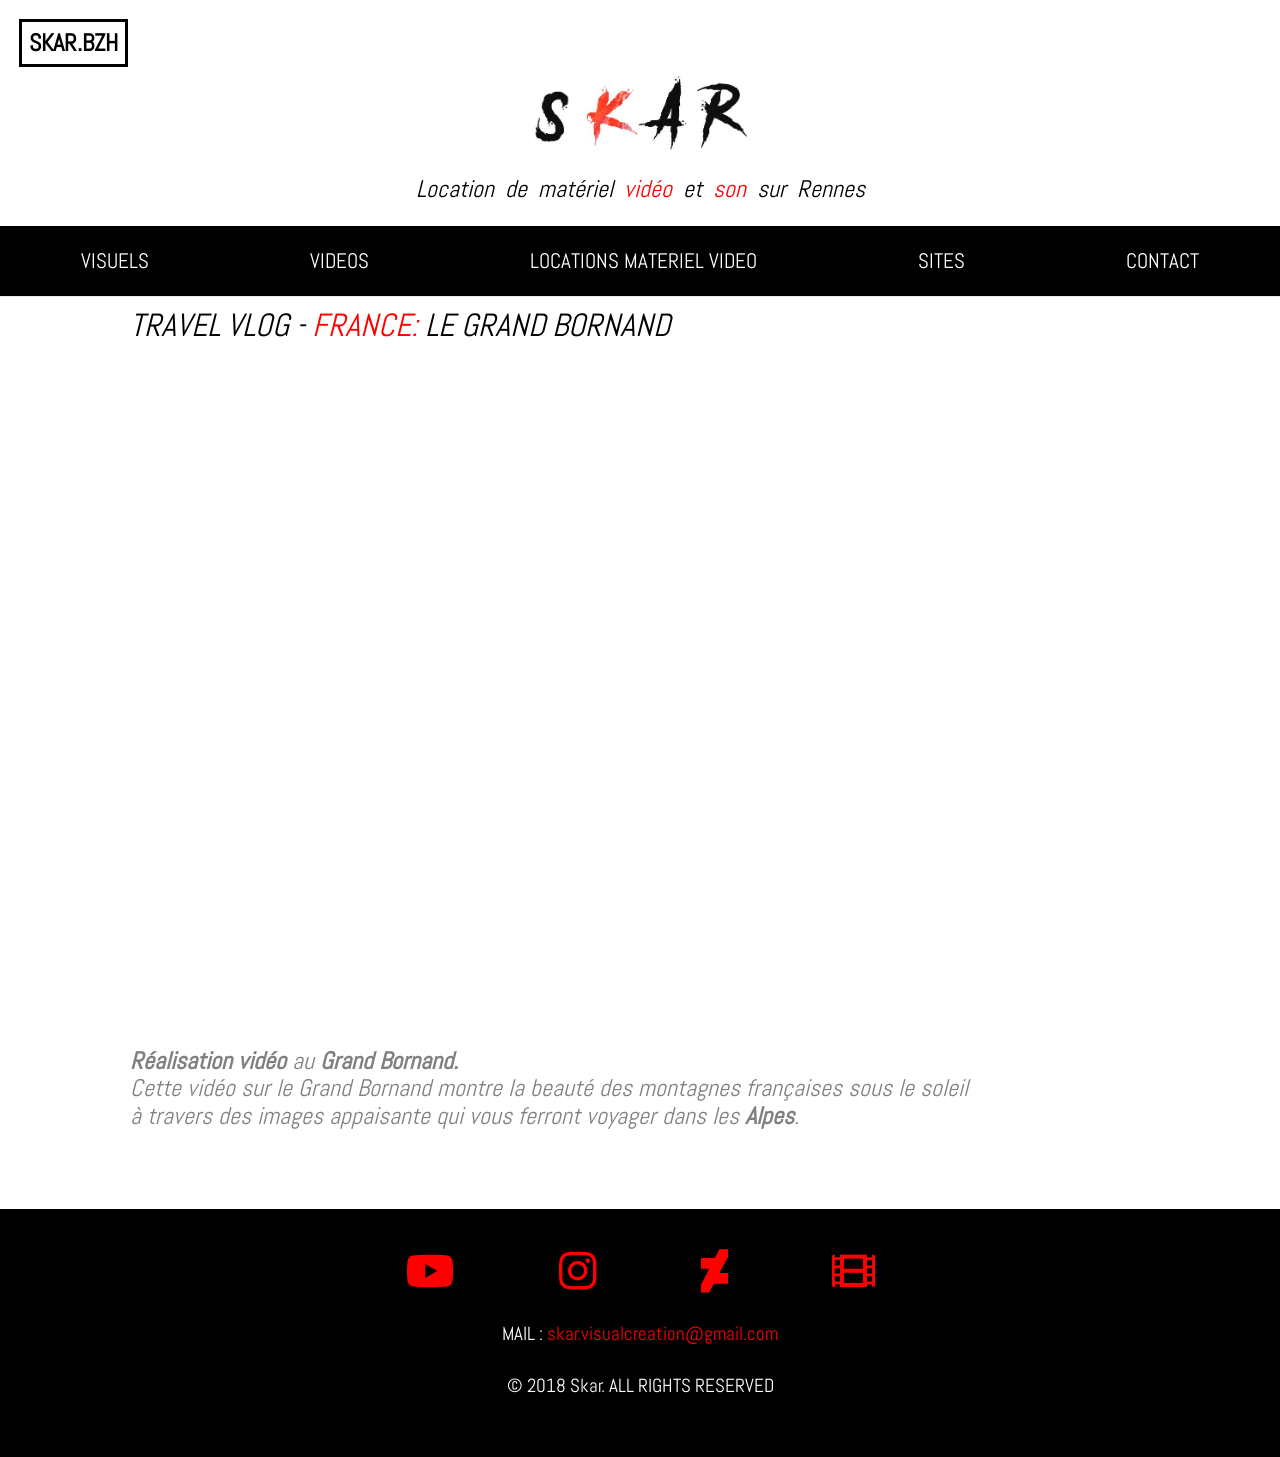
<file: le_grand_bornand.html>
<!DOCTYPE html>
<html lang="fr">
   <head>
      <meta charset="UTF-8">
      <meta name="viewport" content="width=device-width, initial-scale=1.0">
      <meta http-equiv="X-UA-Compatible" content="ie=edge">
      <link href="https://fonts.googleapis.com/css?family=Muli" rel="stylesheet">
      <link href="https://fonts.googleapis.com/css?family=Abel" rel="stylesheet">
      <link rel="stylesheet" href="https://use.fontawesome.com/releases/v5.0.13/css/all.css" integrity="sha384-DNOHZ68U8hZfKXOrtjWvjxusGo9WQnrNx2sqG0tfsghAvtVlRW3tvkXWZh58N9jp" crossorigin="anonymous">
      <link rel="stylesheet" href="assets/css/normalize.css" />
      <link rel="stylesheet" href="assets/css/style.css" />
      <!-- Global site tag (gtag.js) - Google Analytics -->
      <script async src="https://www.googletagmanager.com/gtag/js?id=UA-134474374-1"></script>
      <script>
         window.dataLayer = window.dataLayer || [];
         function gtag(){dataLayer.push(arguments);}
         gtag('js', new Date());
         
         gtag('config', 'UA-134474374-1');
      </script>
      <title>Skar.Bzh</title>
      <meta name="description" content="Location de matériels vidéo et son sur Rennes. Location de caméra sur Rennes, nous réalisons aussi des logos, des sites web, des vidéos sur Rennes. " />
      <link rel="shortcut icon" href="assets/img/yo.png"/>
   </head>
   <body>
      <header>
         <h1><a href="index.html">SKAR.BZH</a></h1>
         <a href="index.html" class="logo"><img src="assets/img/logo.jpg" height="90" class="logo" alt="skar" meta="skar"></a>
         <h2><a href="index.html"><strong>Location de matériel <span>vidéo</span> et <span>son</span> sur Rennes</strong></a></h2>
         <div class="nav">
            <label for="toggle">
               <!--&#9776;-->
               <div class="container" onclick="myFunction(this)">
                  <div class="bar1"></div>
                  <div class="bar2"></div>
                  <div class="bar3"></div>
               </div>
            </label>
            <!---->
            <input type="checkbox" id="toggle"/>
            <nav class="menu">
               <a href="visuels.html">VISUELS</a>
               <a href="videos.html">VIDEOS</a>
               <a href="location_materiel_video_rennes.html">LOCATIONS MATERIEL VIDEO</a>
               <a href="site.html">SITES</a>
               <a href="infos.html">CONTACT</a>
            </nav>
         </div>
      </header>
      <main>
         <section class="lecteur_video">
            <h3><strong>TRAVEL VLOG - <span>FRANCE: </span> LE GRAND BORNAND</strong></h3>
            <div class="taille_video">
               <iframe width="560" height="315" src="https://www.youtube.com/embed/I_IN7q9jXrQ" frameborder="0" allow="accelerometer; autoplay; encrypted-media; gyroscope; picture-in-picture" allowfullscreen></iframe>
            </div>
            <p><strong>Réalisation vidéo</strong> au <strong>Grand Bornand.</strong></br>
               Cette vidéo sur le Grand Bornand montre la beauté des montagnes françaises sous le soleil</br>
               à travers des images appaisante qui vous ferront voyager dans les <strong>Alpes</strong>.
            </p>
         </section>
		 <button onclick="topFunction()" id="myBtn" title="Go to top"><i class="fas fa-angle-up"></i></button>
      </main>
	  <div id="target"></div>
	  	<footer>
			<nav>
				<a href="https://www.youtube.com/channel/UCRVlL0JVUAppJPlVzAkOUCA" target="_blank"><i class="fab fa-youtube"></i></a>
				<a href="https://www.instagram.com/skarrrrr/" target="_blank"><i class="fab fa-instagram"></i></a>
				<a href="https://www.deviantart.com/skarrrrr" target="_blank"><i class="fab fa-deviantart"></i></a>
				<a href="https://www.shutterstock.com/fr/g/SkarVisual/video" target="_blank"><i class="fas fa-film"></i></a>
			</nav>
			<p>MAIL :  <a href="mailto:skar.visualcreation@gmail.com">  skar.visualcreation@gmail.com</a></p>
			<p>© 2018 Skar. ALL RIGHTS RESERVED</p>
		</footer>
      <script src="assets/js/main.js"></script>
   </body>
</html>
</file>
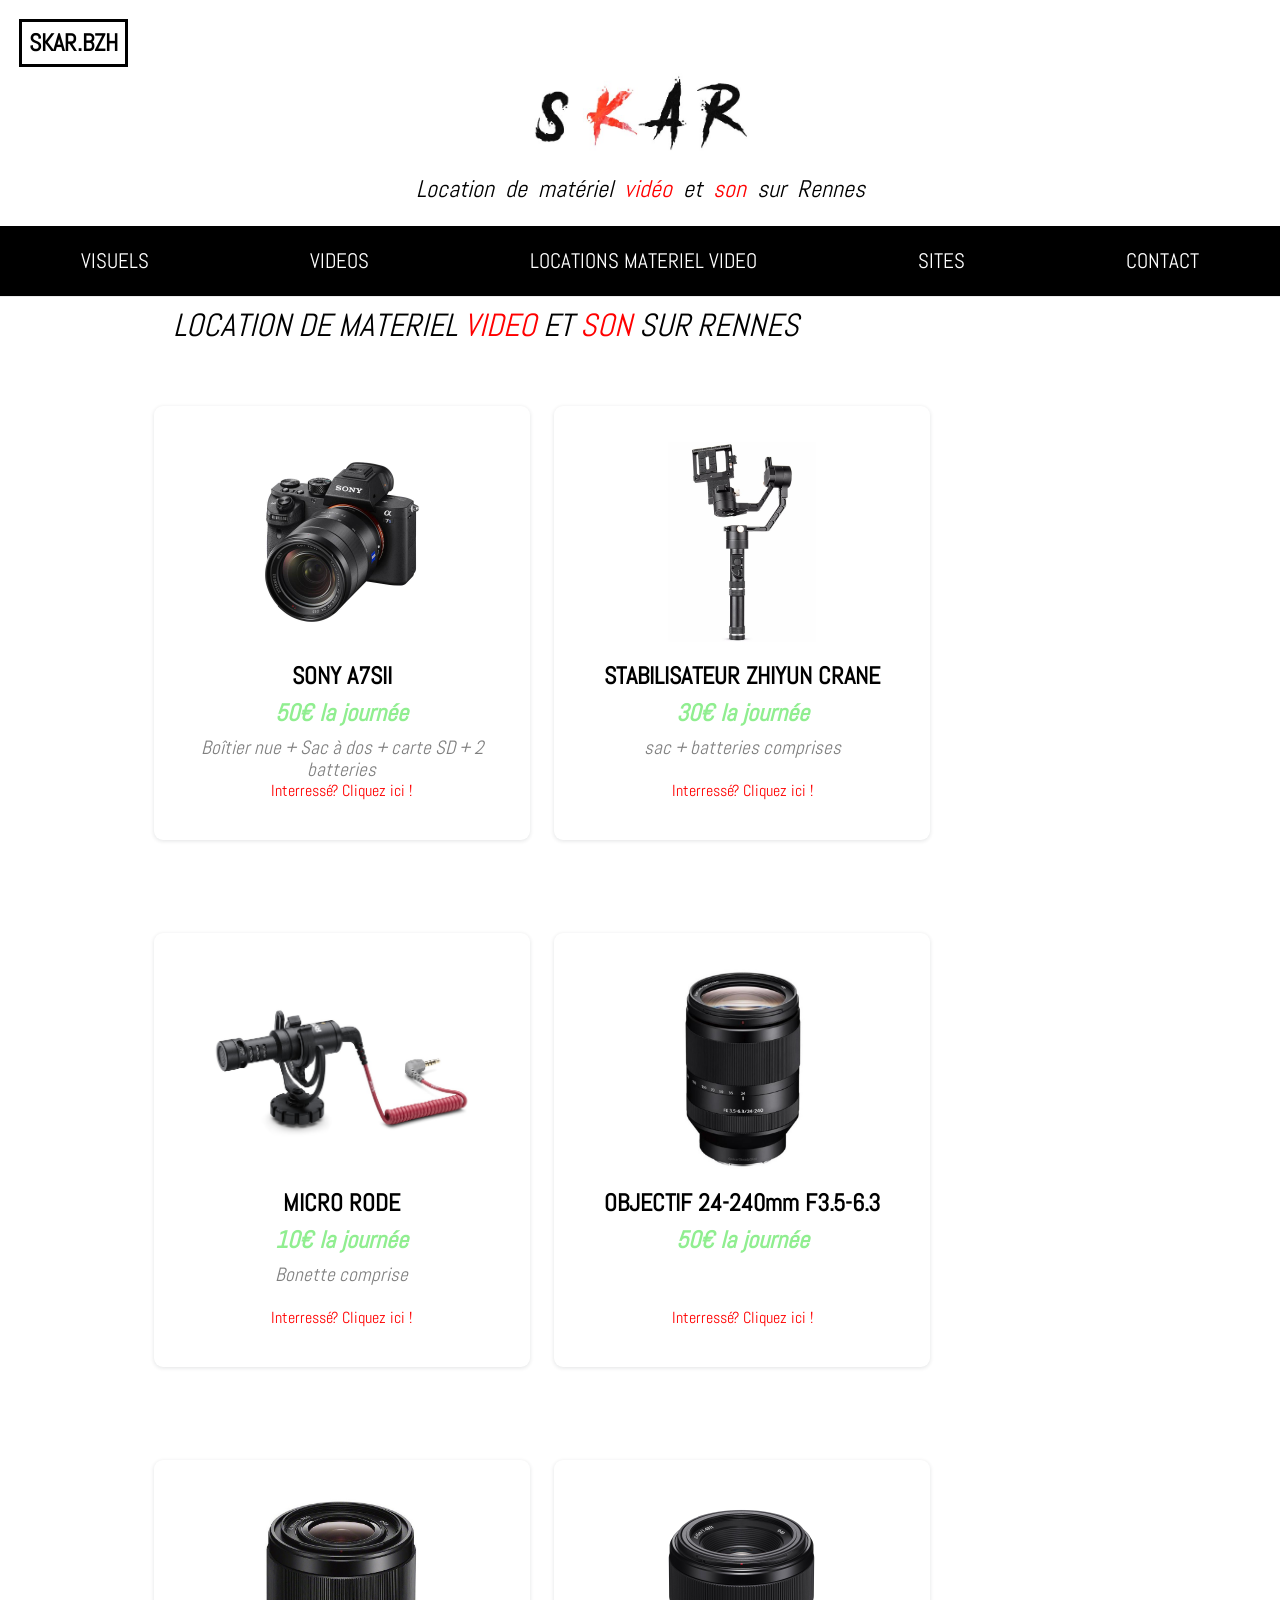
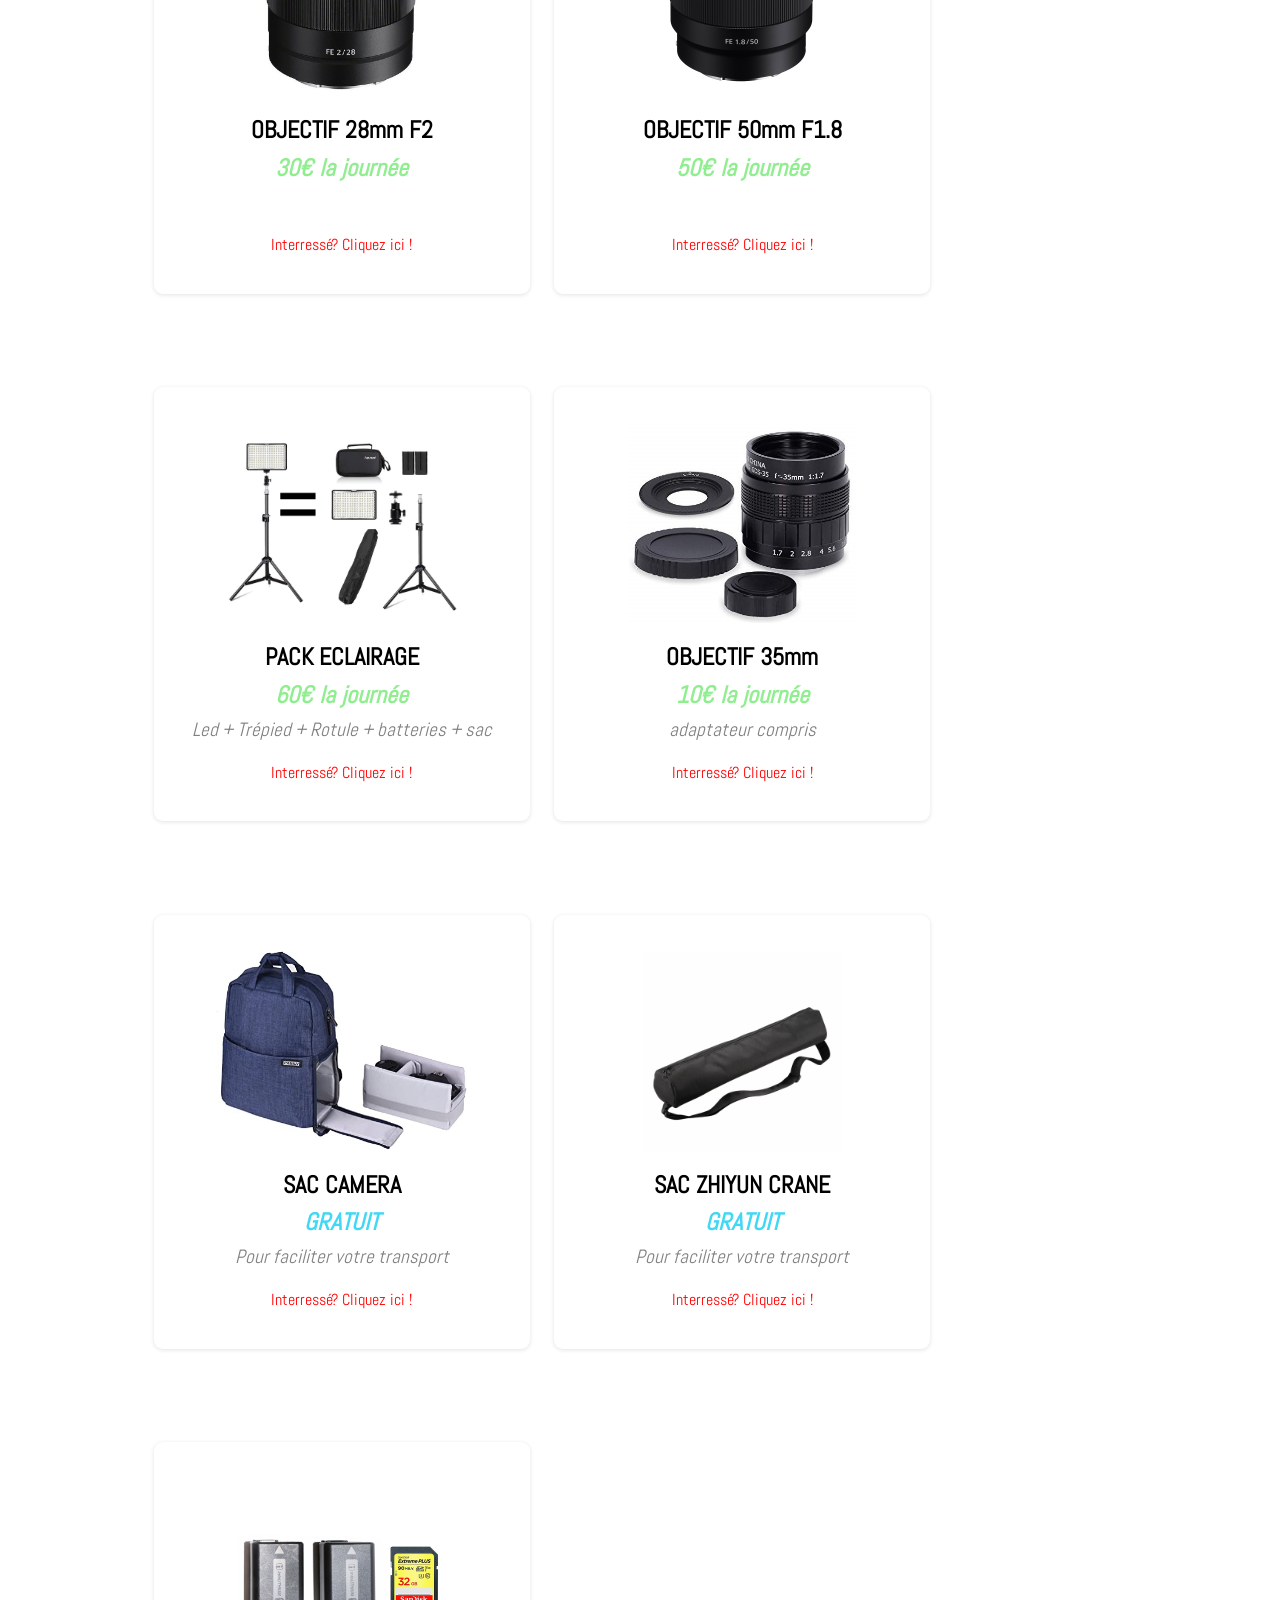
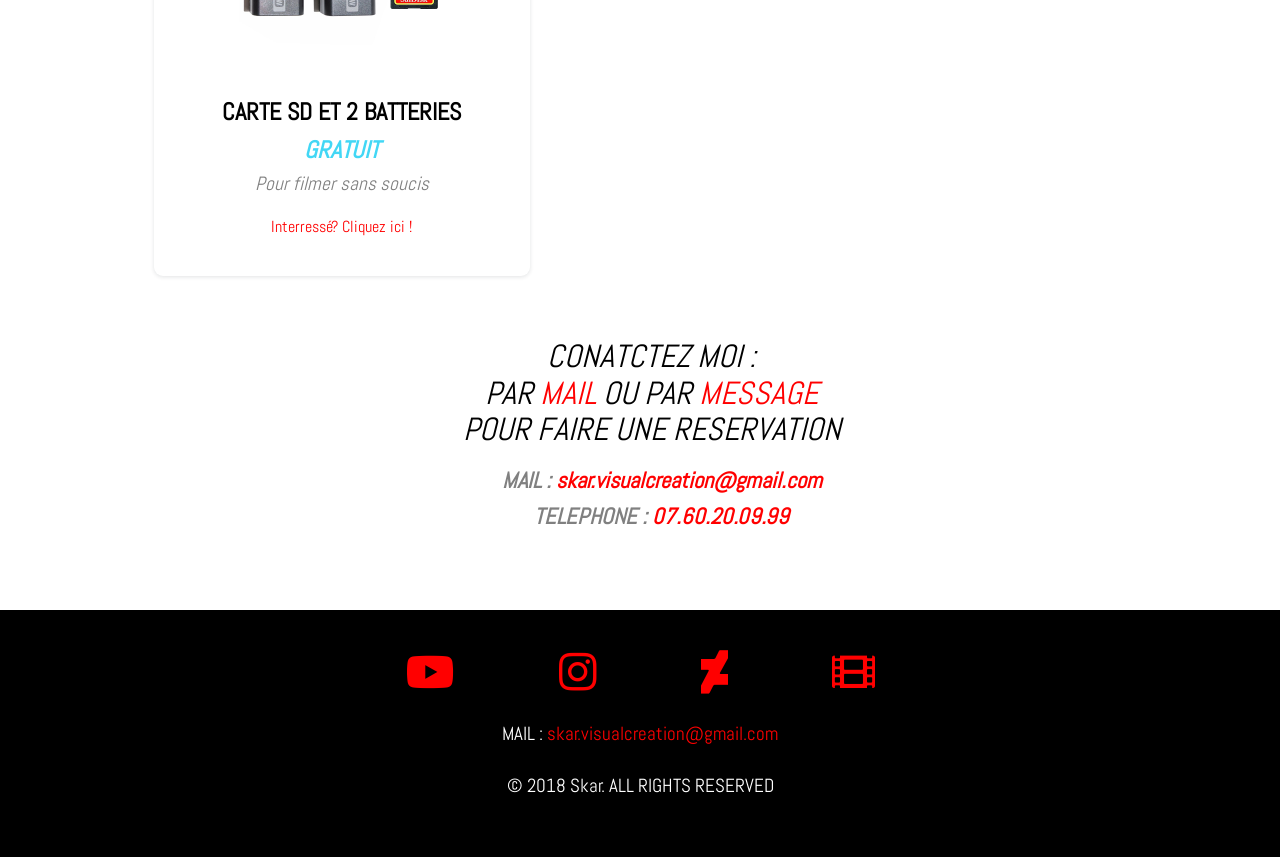
<file: location_materiel_video_rennes.html>
<!DOCTYPE html>
<html lang="fr">
   <head>
      <meta charset="UTF-8">
      <meta name="viewport" content="width=device-width, initial-scale=1.0">
      <meta http-equiv="X-UA-Compatible" content="ie=edge">
      <link href="https://fonts.googleapis.com/css?family=Muli" rel="stylesheet">
      <link href="https://fonts.googleapis.com/css?family=Abel" rel="stylesheet">
      <link rel="stylesheet" href="https://use.fontawesome.com/releases/v5.0.13/css/all.css" integrity="sha384-DNOHZ68U8hZfKXOrtjWvjxusGo9WQnrNx2sqG0tfsghAvtVlRW3tvkXWZh58N9jp" crossorigin="anonymous">
      <link rel="stylesheet" href="assets/css/normalize.css" />
      <link rel="stylesheet" href="assets/css/style.css" />
      <!-- Global site tag (gtag.js) - Google Analytics -->
      <script async src="https://www.googletagmanager.com/gtag/js?id=UA-134474374-1"></script>
      <script>
         window.dataLayer = window.dataLayer || [];
         function gtag(){dataLayer.push(arguments);}
         gtag('js', new Date());
         
         gtag('config', 'UA-134474374-1');
      </script>
      <title>Skar.Bzh</title>
      <meta name="description" content="Location de matériels vidéo et son sur Rennes. Location de caméra sur Rennes, nous réalisons aussi des logos, des sites web, des vidéos sur Rennes. " />
      <link rel="shortcut icon" href="assets/img/yo.png"/>
   </head>
   <body>
      <header>
         <h1><a href="index.html">SKAR.BZH</a></h1>
         <a href="index.html" class="logo"><img src="assets/img/logo.jpg" height="90" class="logo" alt="skar" meta="skar"></a>
         <h2><a href="index.html"><strong>Location de matériel <span>vidéo</span> et <span>son</span> sur Rennes</strong></a></h2>
         <div class="nav">
            <label for="toggle">
               <!--&#9776;-->
               <div class="container" onclick="myFunction(this)">
                  <div class="bar1"></div>
                  <div class="bar2"></div>
                  <div class="bar3"></div>
               </div>
            </label>
            <!---->
            <input type="checkbox" id="toggle"/>
            <nav class="menu">
               <a href="visuels.html">VISUELS</a>
               <a href="videos.html">VIDEOS</a>
               <a href="location_materiel_video_rennes.html">LOCATIONS MATERIEL VIDEO</a>
               <a href="site.html">SITES</a>
               <a href="infos.html">CONTACT</a>
            </nav>
         </div>
      </header>
      <main>
		<div id="target"></div>
         <section class="lecteur_video">
            <section class="grande_section">
               <h3>LOCATION DE MATERIEL <span>VIDEO</span> ET <span>SON</span> SUR RENNES</h3>
               <section class="bulle">
                  <div>
                     <img src="assets/img/location/sony.jpg" alt="">
                  </div>
                  <div>
                     <h1 class="titreBulle">SONY A7SII</h1>
                     <p class="prixBulle">50€ la journée</p>
                     <p class="descriptionBulle">Boîtier nue + Sac à dos + carte SD + 2 batteries</p>
                     <a href="#contactez" class="ajout_Bulle">Interressé? Cliquez ici !</a>
                  </div>
               </section>
               <section class="bulle">
                  <div>
                     <img src="assets/img/location/zhiyun.jpg" alt="">
                  </div>
                  <div>
                     <h1 class="titreBulle">STABILISATEUR ZHIYUN CRANE</h1>
                     <p class="prixBulle">30€ la journée</p>
                     <p class="descriptionBulle">sac + batteries comprises</p>
                     <a href="#contactez" class="ajout_Bulle">Interressé? Cliquez ici !</a>
                  </div>
               </section>
               <section class="bulle">
                  <div>
                     <img src="assets/img/location/micro.jpeg" alt="">
                  </div>
                  <div>
                     <h1 class="titreBulle">MICRO RODE</h1>
                     <p class="prixBulle">10€ la journée</p>
                     <p class="descriptionBulle">Bonette comprise</p>
                     <a href="#contactez" class="ajout_Bulle">Interressé? Cliquez ici !</a>
                  </div>
               </section>
               <section class="bulle">
                  <div>
                     <img src="assets/img/location/24_240mm.jpg" alt="">
                  </div>
                  <div>
                     <h1 class="titreBulle">OBJECTIF 24-240mm F3.5-6.3</h1>
                     <p class="prixBulle">50€ la journée</p>
                     <p class="descriptionBulle"></p>
                     <a href="#contactez" class="ajout_Bulle">Interressé? Cliquez ici !</a>
                  </div>
               </section>
               <section class="bulle">
                  <div>
                     <img src="assets/img/location/28mm.jpg" alt="">
                  </div>
                  <div>
                     <h1 class="titreBulle">OBJECTIF 28mm F2</h1>
                     <p class="prixBulle">30€ la journée</p>
                     <p class="descriptionBulle"></p>
                     <a href="#contactez" class="ajout_Bulle">Interressé? Cliquez ici !</a>
                  </div>
               </section>
               <section class="bulle" style="display: none;">
                  <div>
                     <img src="assets/img/location/micro_samson.jpg" alt="">
                  </div>
                  <div>
                     <h1 class="titreBulle">MICRO USB</h1>
                     <p class="prixBulle">20€ la journée</p>
                     <p class="descriptionBulle">Stand + cable + pop filter compris</p>
                     <a href="#contactez" class="ajout_Bulle">Interressé? Cliquez ici !</a>
                  </div>
               </section>
               <section class="bulle">
                  <div>
                     <img src="assets/img/location/50mm.jpg" alt="">
                  </div>
                  <div>
                     <h1 class="titreBulle">OBJECTIF 50mm F1.8</h1>
                     <p class="prixBulle">50€ la journée</p>
                     <p class="descriptionBulle"></p>
                     <a href="#contactez" class="ajout_Bulle">Interressé? Cliquez ici !</a>
                  </div>
               </section>
               <section class="bulle">
                  <div>
                     <img src="assets/img/location/pack_led.jpg" alt="">
                  </div>
                  <div>
                     <h1 class="titreBulle">PACK ECLAIRAGE</h1>
                     <p class="prixBulle">60€ la journée</p>
                     <p class="descriptionBulle">Led + Trépied + Rotule + batteries + sac</p>
                     <a href="#contactez" class="ajout_Bulle">Interressé? Cliquez ici !</a>
                  </div>
               </section>
               <section class="bulle">
                  <div>
                     <img src="assets/img/location/35mm.jpg" alt="">
                  </div>
                  <div>
                     <h1 class="titreBulle">OBJECTIF 35mm</h1>
                     <p class="prixBulle">10€ la journée</p>
                     <p class="descriptionBulle">adaptateur compris</p>
                     <a href="#contactez" class="ajout_Bulle">Interressé? Cliquez ici !</a>
                  </div>
               </section>
               <section class="bulle">
                  <div>
                     <img src="assets/img/location/sac_sony.jpg" alt="">
                  </div>
                  <div>
                     <h1 class="titreBulle">SAC CAMERA</h1>
                     <p class="gartuitBulle">GRATUIT</p>
                     <p class="descriptionBulle">Pour faciliter votre transport</p>
                     <a href="#contactez" class="ajout_Bulle">Interressé? Cliquez ici !</a>
                  </div>
               </section>
               <section class="bulle">
                  <div>
                     <img src="assets/img/location/sac_steadicam.jpg" alt="">
                  </div>
                  <div>
                     <h1 class="titreBulle">SAC ZHIYUN CRANE</h1>
                     <p class="gartuitBulle">GRATUIT</p>
                     <p class="descriptionBulle">Pour faciliter votre transport</p>
                     <a href="#contactez" class="ajout_Bulle">Interressé? Cliquez ici !</a>
                  </div>
               </section>
               <section class="bulle">
                  <div>
                     <img src="assets/img/location/carte_battery.jpg" alt="">
                  </div>
                  <div>
                     <h1 class="titreBulle">CARTE SD ET 2 BATTERIES</h1>
                     <p class="gartuitBulle">GRATUIT</p>
                     <p class="descriptionBulle">Pour filmer sans soucis</p>
                     <a href="#contactez" class="ajout_Bulle">Interressé? Cliquez ici !</a>
                  </div>
               </section>
               <div id="contactez">
                  <h4>CONATCTEZ MOI :</br>
                     PAR <span>MAIL</span> OU PAR <span>MESSAGE</span></br>
                     POUR FAIRE UNE RESERVATION
                  </h4>
                  <p>MAIL :  <a href="mailto:skar.visualcreation@gmail.com">  skar.visualcreation@gmail.com</a></p>
                  <p>TELEPHONE : <span>07.60.20.09.99</span></p>
               </div>
            </section>
         </section>
         <div id="myModal" class="modal">
            <span class="close">&times;</span>
            <img class="modal-content" id="img01">
         </div>
		 <button onclick="topFunction()" id="myBtn" title="Go to top"><i class="fas fa-angle-up"></i></button>
      </main>
	  	<footer>
			<nav>
				<a href="https://www.youtube.com/channel/UCRVlL0JVUAppJPlVzAkOUCA" target="_blank"><i class="fab fa-youtube"></i></a>
				<a href="https://www.instagram.com/skarrrrr/" target="_blank"><i class="fab fa-instagram"></i></a>
				<a href="https://www.deviantart.com/skarrrrr" target="_blank"><i class="fab fa-deviantart"></i></a>
				<a href="https://www.shutterstock.com/fr/g/SkarVisual/video" target="_blank"><i class="fas fa-film"></i></a>
			</nav>
			<p>MAIL :  <a href="mailto:skar.visualcreation@gmail.com">  skar.visualcreation@gmail.com</a></p>
			<p>© 2018 Skar. ALL RIGHTS RESERVED</p>
		</footer>
      <script src="assets/js/main.js"></script>
   </body>
</html>
</file>
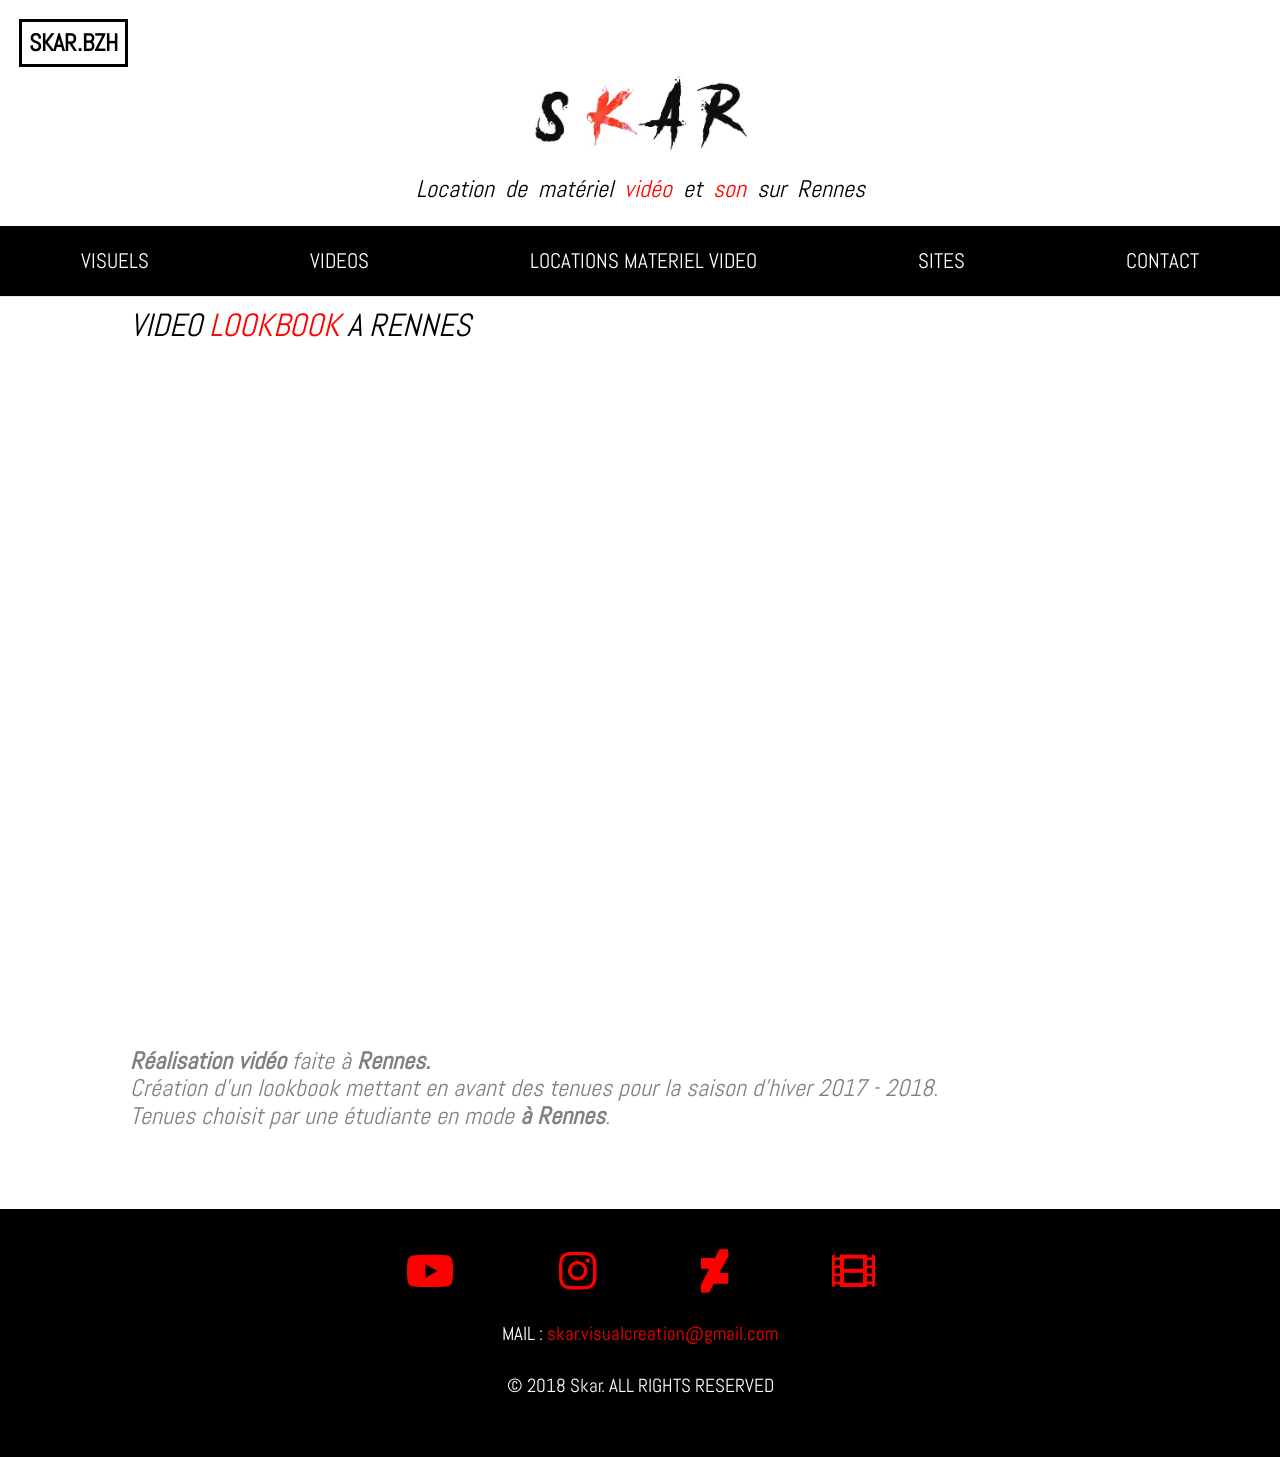
<file: lookbook.html>
<!DOCTYPE html>
<html lang="fr">
   <head>
      <meta charset="UTF-8">
      <meta name="viewport" content="width=device-width, initial-scale=1.0">
      <meta http-equiv="X-UA-Compatible" content="ie=edge">
      <link href="https://fonts.googleapis.com/css?family=Muli" rel="stylesheet">
      <link href="https://fonts.googleapis.com/css?family=Abel" rel="stylesheet">
      <link rel="stylesheet" href="https://use.fontawesome.com/releases/v5.0.13/css/all.css" integrity="sha384-DNOHZ68U8hZfKXOrtjWvjxusGo9WQnrNx2sqG0tfsghAvtVlRW3tvkXWZh58N9jp" crossorigin="anonymous">
      <link rel="stylesheet" href="assets/css/normalize.css" />
      <link rel="stylesheet" href="assets/css/style.css" />
      <!-- Global site tag (gtag.js) - Google Analytics -->
      <script async src="https://www.googletagmanager.com/gtag/js?id=UA-134474374-1"></script>
      <script>
         window.dataLayer = window.dataLayer || [];
         function gtag(){dataLayer.push(arguments);}
         gtag('js', new Date());
         
         gtag('config', 'UA-134474374-1');
      </script>
      <title>Skar.Bzh</title>
      <meta name="description" content="Location de matériels vidéo et son sur Rennes. Location de caméra sur Rennes, nous réalisons aussi des logos, des sites web, des vidéos sur Rennes. " />
      <link rel="shortcut icon" href="assets/img/yo.png"/>
   </head>
   <body>
      <header>
         <h1><a href="index.html">SKAR.BZH</a></h1>
         <a href="index.html" class="logo"><img src="assets/img/logo.jpg" height="90" class="logo" alt="skar" meta="skar"></a>
         <h2><a href="index.html"><strong>Location de matériel <span>vidéo</span> et <span>son</span> sur Rennes</strong></a></h2>
         <div class="nav">
            <label for="toggle">
               <!--&#9776;-->
               <div class="container" onclick="myFunction(this)">
                  <div class="bar1"></div>
                  <div class="bar2"></div>
                  <div class="bar3"></div>
               </div>
            </label>
            <!---->
            <input type="checkbox" id="toggle"/>
            <nav class="menu">
               <a href="visuels.html">VISUELS</a>
               <a href="videos.html">VIDEOS</a>
               <a href="location_materiel_video_rennes.html">LOCATIONS MATERIEL VIDEO</a>
               <a href="site.html">SITES</a>
               <a href="infos.html">CONTACT</a>
            </nav>
         </div>
      </header>
      <main>
		<div id="target"></div>
         <section class="lecteur_video">
            <h3><strong>VIDEO <span>LOOKBOOK</span> A RENNES</strong></h3>
            <div class="taille_video">
               <iframe width="640" height="360" src="https://www.youtube.com/embed/Nny3K3IzG94" frameborder="0" allow="autoplay; encrypted-media" allowfullscreen meta="skar visual à réalisé une vidéo d'un lookbok à Rennes" alt="skar visual à réalisé une vidéo d'un lookbok à Rennes"></iframe>
            </div>
            <p><strong>Réalisation vidéo</strong> faite à <strong>Rennes.</strong></br>
               Création d'un lookbook mettant en avant des tenues pour la saison d'hiver 2017 - 2018.</br>
               Tenues choisit par une étudiante en mode <strong>à Rennes</strong>.
            </p>
         </section>
		 <button onclick="topFunction()" id="myBtn" title="Go to top"><i class="fas fa-angle-up"></i></button>
      </main>
	  	<footer>
			<nav>
				<a href="https://www.youtube.com/channel/UCRVlL0JVUAppJPlVzAkOUCA" target="_blank"><i class="fab fa-youtube"></i></a>
				<a href="https://www.instagram.com/skarrrrr/" target="_blank"><i class="fab fa-instagram"></i></a>
				<a href="https://www.deviantart.com/skarrrrr" target="_blank"><i class="fab fa-deviantart"></i></a>
				<a href="https://www.shutterstock.com/fr/g/SkarVisual/video" target="_blank"><i class="fas fa-film"></i></a>
			</nav>
			<p>MAIL :  <a href="mailto:skar.visualcreation@gmail.com">  skar.visualcreation@gmail.com</a></p>
			<p>© 2018 Skar. ALL RIGHTS RESERVED</p>
		</footer>
      <script src="assets/js/main.js"></script>
   </body>
</html>
</file>
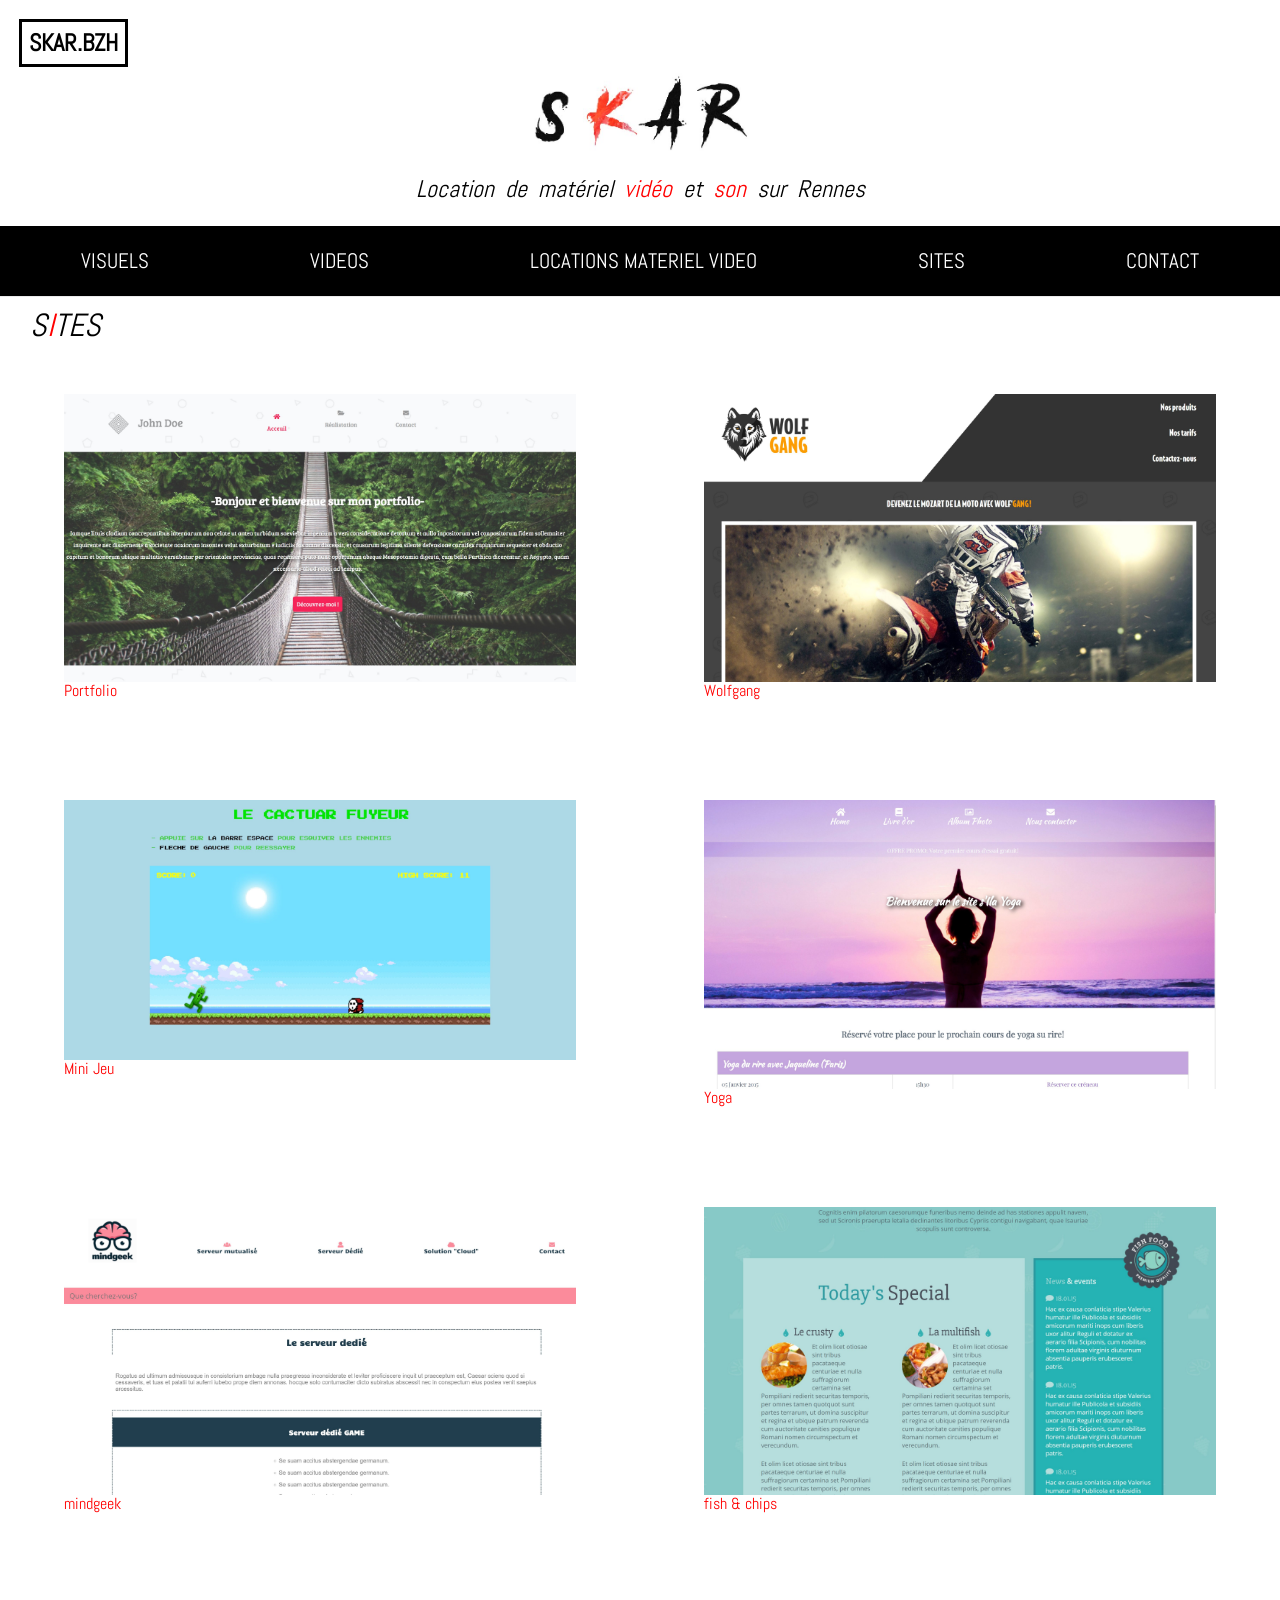
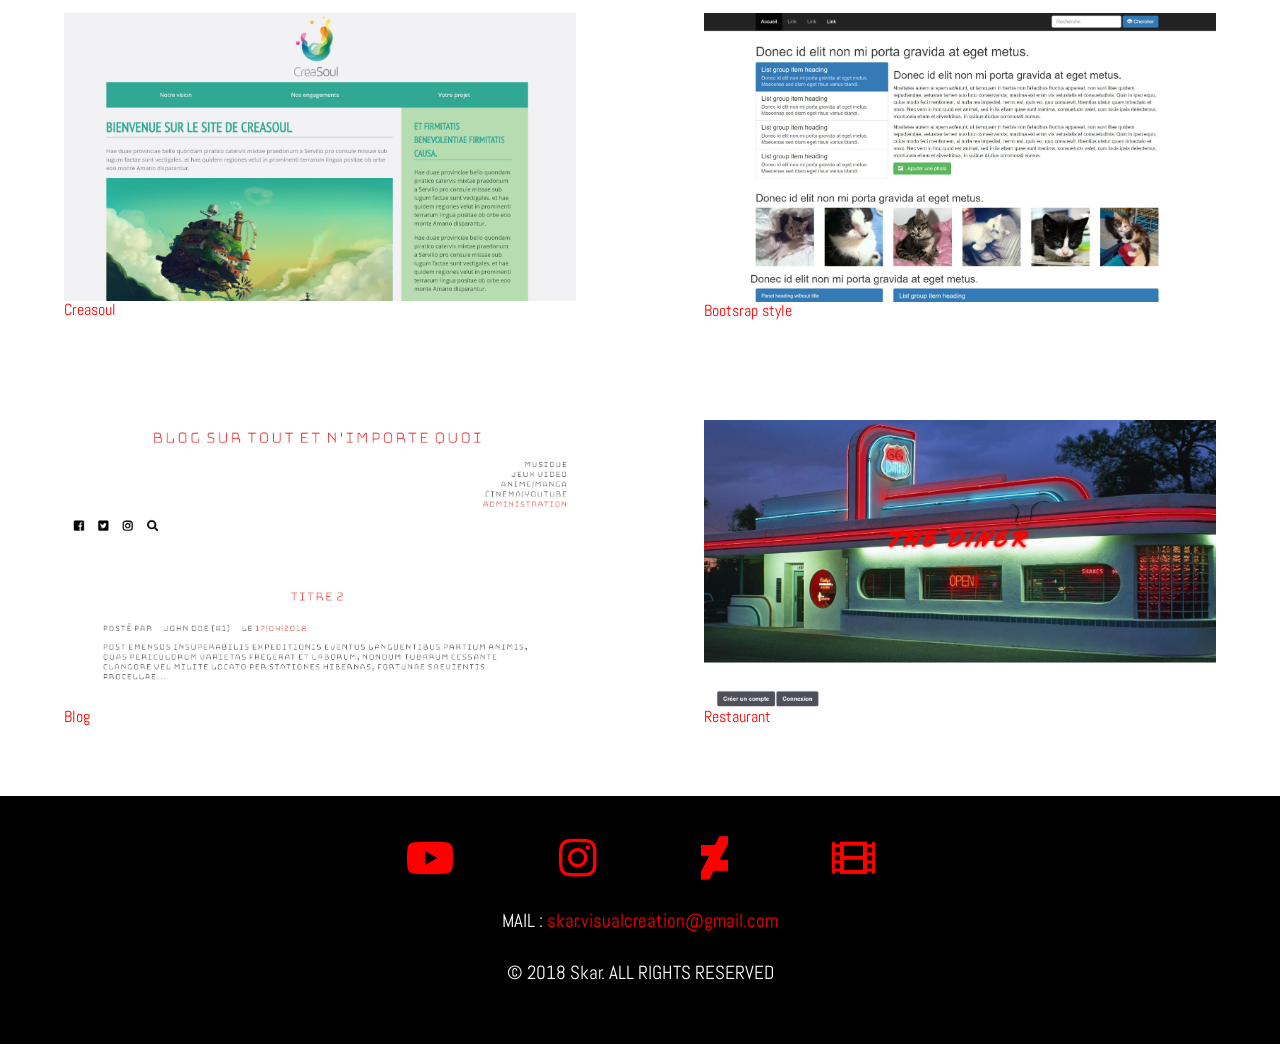
<file: site.html>
<!DOCTYPE html>
<html lang="fr">
   <head>
      <meta charset="UTF-8">
      <meta name="viewport" content="width=device-width, initial-scale=1.0">
      <meta http-equiv="X-UA-Compatible" content="ie=edge">
      <link href="https://fonts.googleapis.com/css?family=Muli" rel="stylesheet">
      <link href="https://fonts.googleapis.com/css?family=Abel" rel="stylesheet">
      <link rel="stylesheet" href="https://use.fontawesome.com/releases/v5.0.13/css/all.css" integrity="sha384-DNOHZ68U8hZfKXOrtjWvjxusGo9WQnrNx2sqG0tfsghAvtVlRW3tvkXWZh58N9jp" crossorigin="anonymous">
      <link rel="stylesheet" href="assets/css/normalize.css" />
      <link rel="stylesheet" href="assets/css/style.css" />
      <!-- Global site tag (gtag.js) - Google Analytics -->
      <script async src="https://www.googletagmanager.com/gtag/js?id=UA-134474374-1"></script>
      <script>
         window.dataLayer = window.dataLayer || [];
         function gtag(){dataLayer.push(arguments);}
         gtag('js', new Date());
         
         gtag('config', 'UA-134474374-1');
      </script>
      <title>Skar.Bzh</title>
      <meta name="description" content="Location de matériels vidéo et son sur Rennes. Location de caméra sur Rennes, nous réalisons aussi des logos, des sites web, des vidéos sur Rennes. " />
      <link rel="shortcut icon" href="assets/img/yo.png"/>
   </head>
   <body>
      <header>
         <h1><a href="index.html">SKAR.BZH</a></h1>
         <a href="index.html" class="logo"><img src="assets/img/logo.jpg" height="90" class="logo" alt="skar" meta="skar"></a>
         <h2><a href="index.html"><strong>Location de matériel <span>vidéo</span> et <span>son</span> sur Rennes</strong></a></h2>
         <div class="nav">
            <label for="toggle">
               <!--&#9776;-->
               <div class="container" onclick="myFunction(this)">
                  <div class="bar1"></div>
                  <div class="bar2"></div>
                  <div class="bar3"></div>
               </div>
            </label>
            <!---->
            <input type="checkbox" id="toggle"/>
            <nav class="menu">
               <a href="visuels.html">VISUELS</a>
               <a href="videos.html">VIDEOS</a>
               <a href="location_materiel_video_rennes.html">LOCATIONS MATERIEL VIDEO</a>
               <a href="site.html">SITES</a>
               <a href="infos.html">CONTACT</a>
            </nav>
         </div>
      </header>
      <main>
		<div id="target"></div>
         <h3 id="titre_site">S<span>I</span>TES</h3>
         <section id="vignettes">
            <a href="https://claireassadi.github.io/old-websites/portfolio/index.html" target="_blank">
            <img  src="assets/img/site1.jpg" class="photo" alt="site portfolio"/>
            Portfolio
            </a>
            <a href="https://claireassadi.github.io/old-websites/wolf_gang/index.html" target="_blank">
            <img  src="assets/img/site2.jpg" class="photo" alt="site de moto"/>
            Wolfgang
            </a>
         </section>
         <section id="vignettes">
            </a>
            <a href="https://claireassadi.github.io/cactuar-fuyeur/" target="_blank">
            <img  src="assets/img/site11.jpg" class="photo" alt="site de restaurant"/>
            Mini Jeu
            </a>
            <a href="https://claireassadi.github.io/old-websites/yoga/index.html" target="_blank">
            <img  src="assets/img/site4.jpg" class="photo" alt="site de yoga"/>
            Yoga
            </a>
         </section>
         <section id="vignettes">
            <a href="https://claireassadi.github.io/old-websites/mindgeek/index.html" target="_blank">
            <img  src="assets/img/site5.jpg" class="photo" alt="site d'hébergement"/>
            mindgeek
            </a>
            <a href="https://claireassadi.github.io/old-websites/fish_n_chips/index.html" target="_blank">
            <img  src="assets/img/site6.jpg" class="photo" alt="site de nourriture"/>
            fish & chips
            </a>
         </section>
         <section id="vignettes">
            <a href="https://claireassadi.github.io/old-websites/creasoul/index.html" target="_blank">
            <img  src="assets/img/site7.jpg" class="photo" alt="site d'art"/>
            Creasoul
            </a>
            <a href="https://claireassadi.github.io/old-websites/bootstrap/index.html" target="_blank">
            <img  src="assets/img/site8.jpg" class="photo" alt="site qui utilise bootsrap"/>
            Bootsrap style
            </a>
         </section>
         <section id="vignettes">
            <a href="http://yooooooo.byethost15.com/blog/index.php" target="_blank">
            <img  src="assets/img/site9.jpg" class="photo" alt="blog"/>
            Blog
            </a>
            <a href="http://yooooooo.byethost15.com/restaurant/index.php" target="_blank">
            <img  src="assets/img/site10.jpg" class="photo" alt="site de restaurant"/>
            Restaurant
            </a>
         </section>
		 <button onclick="topFunction()" id="myBtn" title="Go to top"><i class="fas fa-angle-up"></i></button>
      </main>
	  	<footer>
			<nav>
				<a href="https://www.youtube.com/channel/UCRVlL0JVUAppJPlVzAkOUCA" target="_blank"><i class="fab fa-youtube"></i></a>
				<a href="https://www.instagram.com/skarrrrr/" target="_blank"><i class="fab fa-instagram"></i></a>
				<a href="https://www.deviantart.com/skarrrrr" target="_blank"><i class="fab fa-deviantart"></i></a>
				<a href="https://www.shutterstock.com/fr/g/SkarVisual/video" target="_blank"><i class="fas fa-film"></i></a>
			</nav>
			<p>MAIL :  <a href="mailto:skar.visualcreation@gmail.com">  skar.visualcreation@gmail.com</a></p>
			<p>© 2018 Skar. ALL RIGHTS RESERVED</p>
		</footer>
      <script src="assets/js/main.js"></script>
   </body>
</html>
</file>
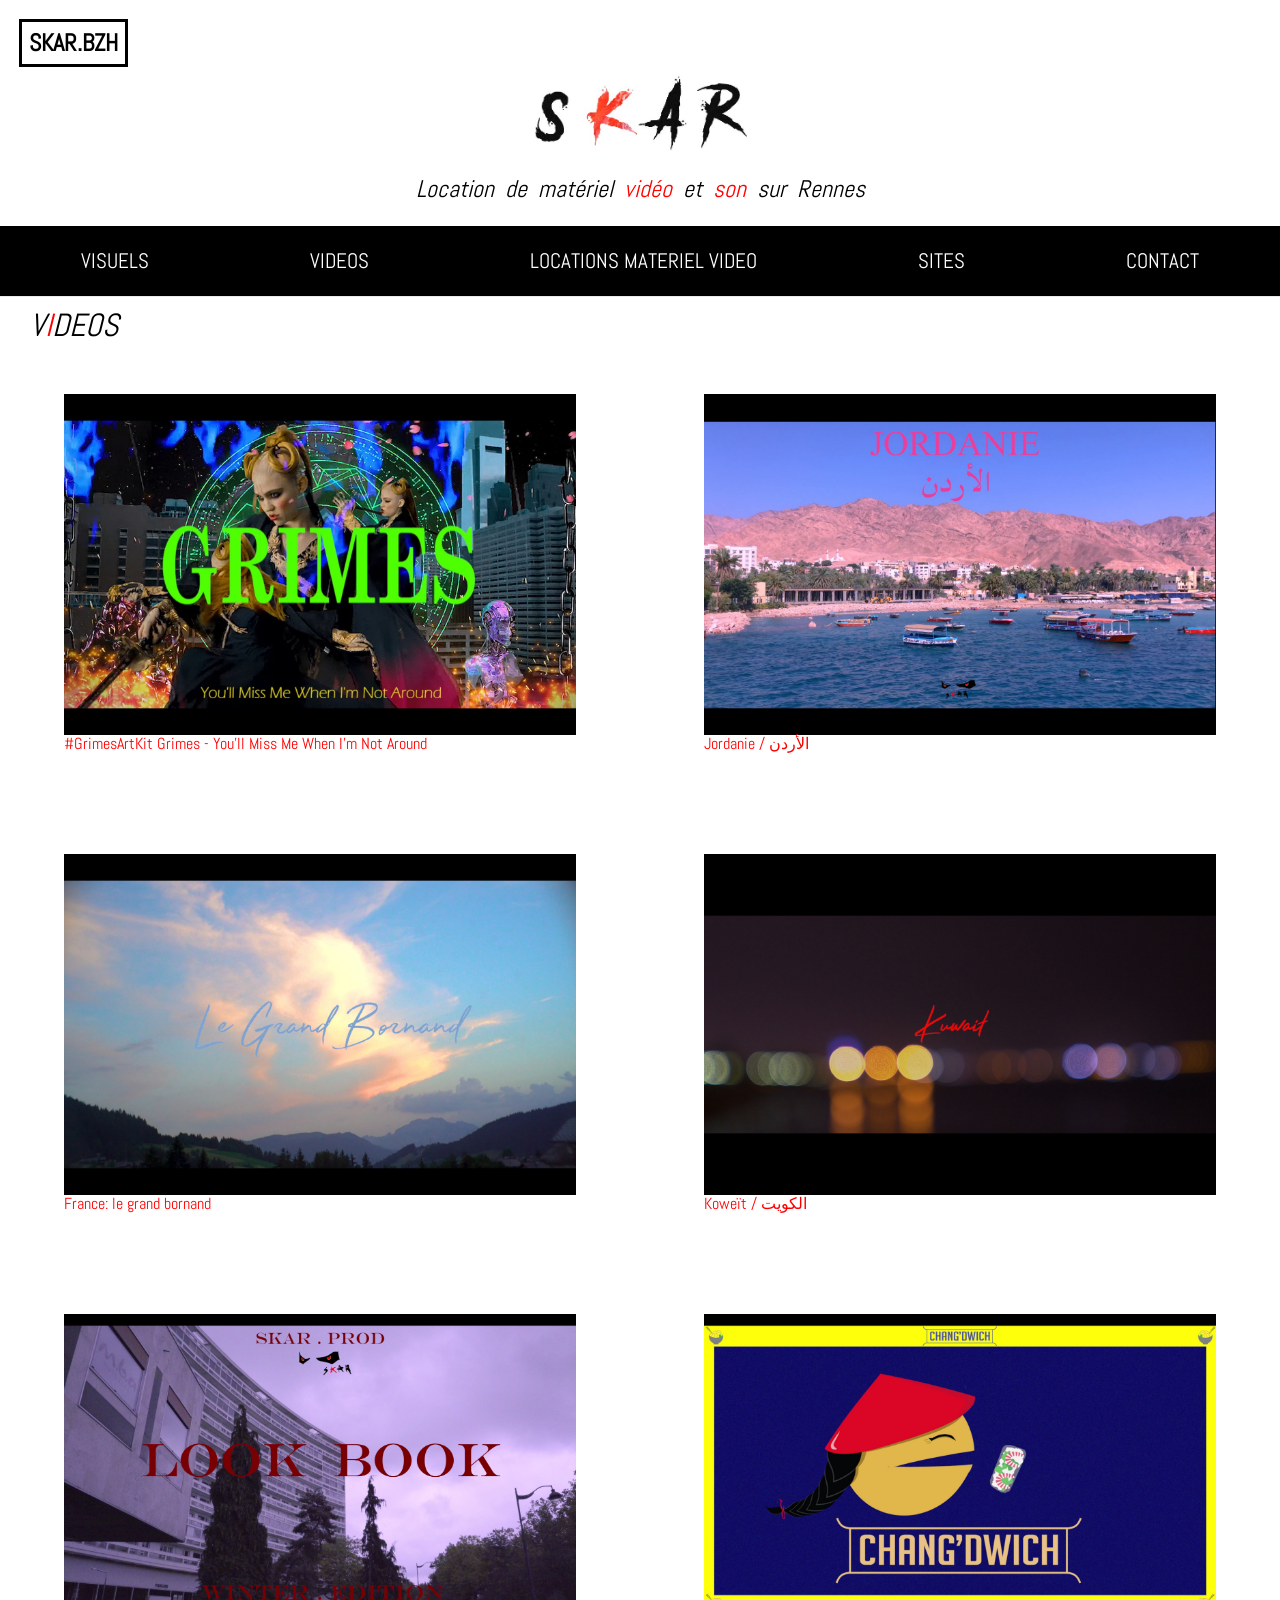
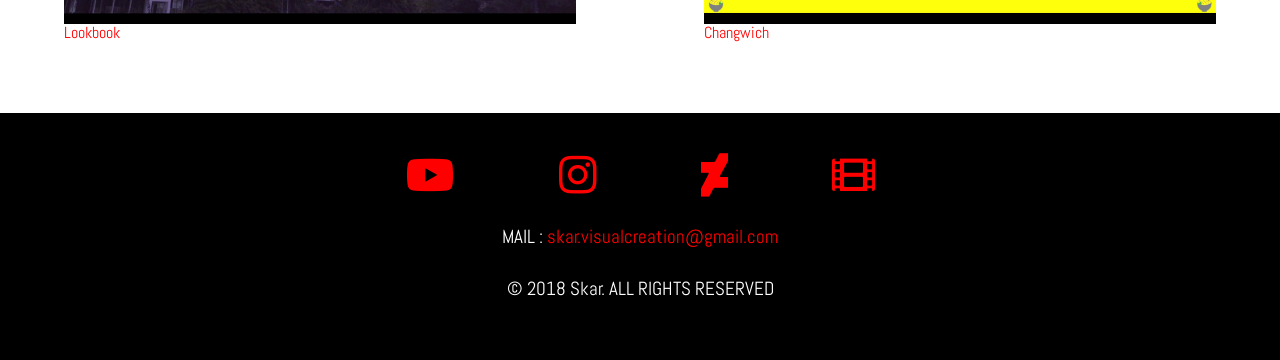
<file: videos.html>
<!DOCTYPE html>
<html lang="fr">
   <head>
      <meta charset="UTF-8">
      <meta name="viewport" content="width=device-width, initial-scale=1.0">
      <meta http-equiv="X-UA-Compatible" content="ie=edge">
      <link href="https://fonts.googleapis.com/css?family=Muli" rel="stylesheet">
      <link href="https://fonts.googleapis.com/css?family=Abel" rel="stylesheet">
      <link rel="stylesheet" href="https://use.fontawesome.com/releases/v5.0.13/css/all.css" integrity="sha384-DNOHZ68U8hZfKXOrtjWvjxusGo9WQnrNx2sqG0tfsghAvtVlRW3tvkXWZh58N9jp" crossorigin="anonymous">
      <link rel="stylesheet" href="assets/css/normalize.css" />
      <link rel="stylesheet" href="assets/css/style.css" />
      <!-- Global site tag (gtag.js) - Google Analytics -->
      <script async src="https://www.googletagmanager.com/gtag/js?id=UA-134474374-1"></script>
      <script>
         window.dataLayer = window.dataLayer || [];
         function gtag(){dataLayer.push(arguments);}
         gtag('js', new Date());
         
         gtag('config', 'UA-134474374-1');
      </script>
      <title>Skar.Bzh</title>
      <meta name="description" content="Location de matériels vidéo et son sur Rennes. Location de caméra sur Rennes, nous réalisons aussi des logos, des sites web, des vidéos sur Rennes. " />
      <link rel="shortcut icon" href="assets/img/yo.png"/>
   </head>
   <body>
      <header>
         <h1><a href="index.html">SKAR.BZH</a></h1>
         <a href="index.html" class="logo"><img src="assets/img/logo.jpg" height="90" class="logo" alt="skar" meta="skar"></a>
         <h2><a href="index.html"><strong>Location de matériel <span>vidéo</span> et <span>son</span> sur Rennes</strong></a></h2>
         <div class="nav">
            <label for="toggle">
               <!--&#9776;-->
               <div class="container" onclick="myFunction(this)">
                  <div class="bar1"></div>
                  <div class="bar2"></div>
                  <div class="bar3"></div>
               </div>
            </label>
            <!---->
            <input type="checkbox" id="toggle"/>
            <nav class="menu">
               <a href="visuels.html">VISUELS</a>
               <a href="videos.html">VIDEOS</a>
               <a href="location_materiel_video_rennes.html">LOCATIONS MATERIEL VIDEO</a>
               <a href="site.html">SITES</a>
               <a href="infos.html">CONTACT</a>
            </nav>
         </div>
      </header>
      <main>
		<div id="target"></div>
         <h3 id="titre_videos">V<span>I</span>DEOS</h3>
         <section id="vignettes">
            <a href="grimes.html">
            <img src="assets/img/grimes.jpg" alt="skar à réalisé un clip pour Grimes" class="photo"/>
            #GrimesArtKit Grimes - You'll Miss Me When I'm Not Around
            </a>
            <a href="jordanie.html">
            <img src="assets/img/jordanie.jpg" alt="skar à réalisé une vidéo vlog en Jordanie" class="photo"/>
            Jordanie / الأردن
            </a>
         </section>
         <section id="vignettes">
            <a href="le_grand_bornand.html">
            <img src="assets/img/le_grand_bornand.jpg" alt="skar à réalisé une vidéo vlog au grand bornand" class="photo"/>
            France: le grand bornand
            </a>
            <a href="koweit.html">
            <img src="assets/img/kuwait.jpg" alt="skar à réalisé une vidéo vlog au Koweït" meta="vlog kuwait" class="photo"/>
            Koweït / الكويت
            </a>
         </section>
         <section id="vignettes">
            <a href="lookbook.html">
            <img  src="assets/img/lookbook.jpg" alt="skar à réalisé une vidéo d'un lookbok à Rennes" meta="lookbook à Rennes" class="photo"/>
            Lookbook
            </a>
            <a href="changdwich.html">
            <img src="assets/img/changdwich.jpg" alt="skar à réalisé une vidéo de recette de nouilles chinoises à Rennes" meta="video de nouilles chinoises" class="photo"/>
            Changwich
            </a>
         </section>
		 <button onclick="topFunction()" id="myBtn" title="Go to top"><i class="fas fa-angle-up"></i></button>
      </main>
	  	<footer>
			<nav>
				<a href="https://www.youtube.com/channel/UCRVlL0JVUAppJPlVzAkOUCA" target="_blank"><i class="fab fa-youtube"></i></a>
				<a href="https://www.instagram.com/skarrrrr/" target="_blank"><i class="fab fa-instagram"></i></a>
				<a href="https://www.deviantart.com/skarrrrr" target="_blank"><i class="fab fa-deviantart"></i></a>
				<a href="https://www.shutterstock.com/fr/g/SkarVisual/video" target="_blank"><i class="fas fa-film"></i></a>
			</nav>
			<p>MAIL :  <a href="mailto:skar.visualcreation@gmail.com">  skar.visualcreation@gmail.com</a></p>
			<p>© 2018 Skar. ALL RIGHTS RESERVED</p>
		</footer>
      <script src="assets/js/main.js"></script>
   </body>
</html>
</file>
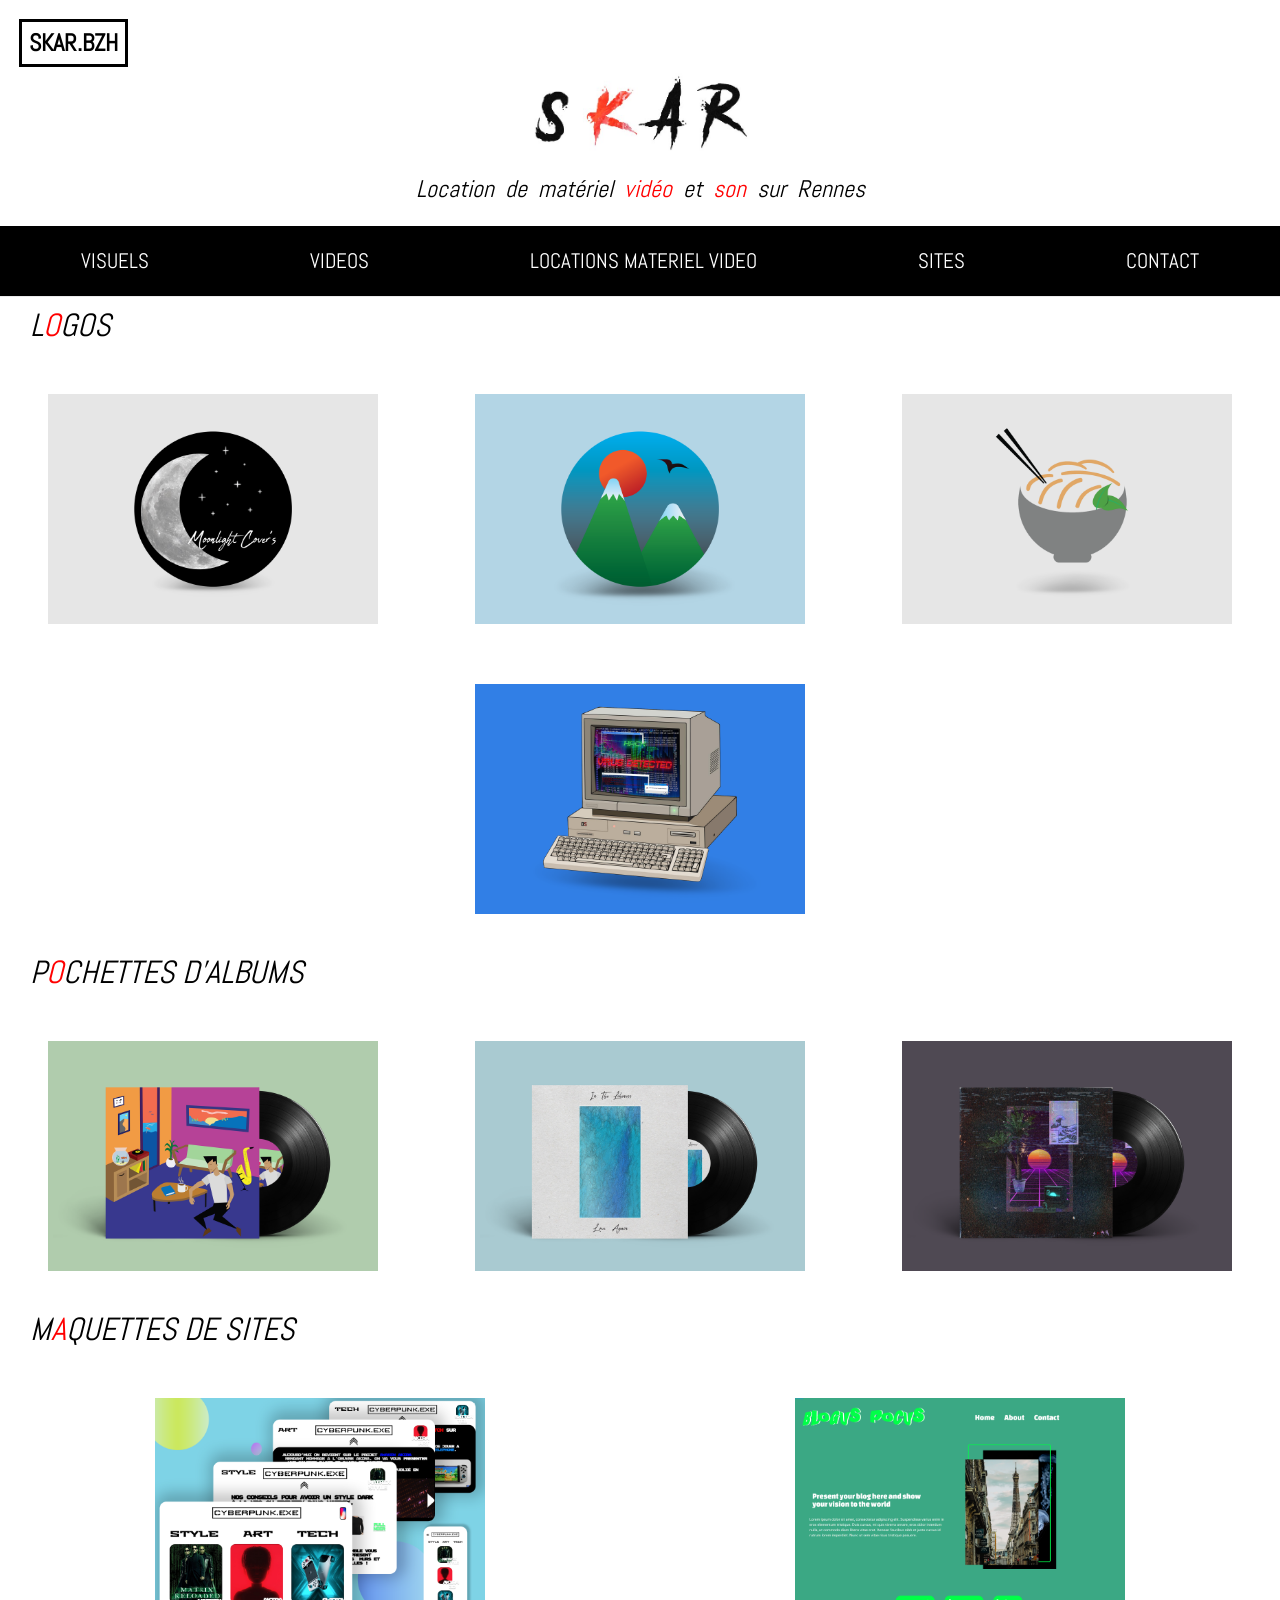
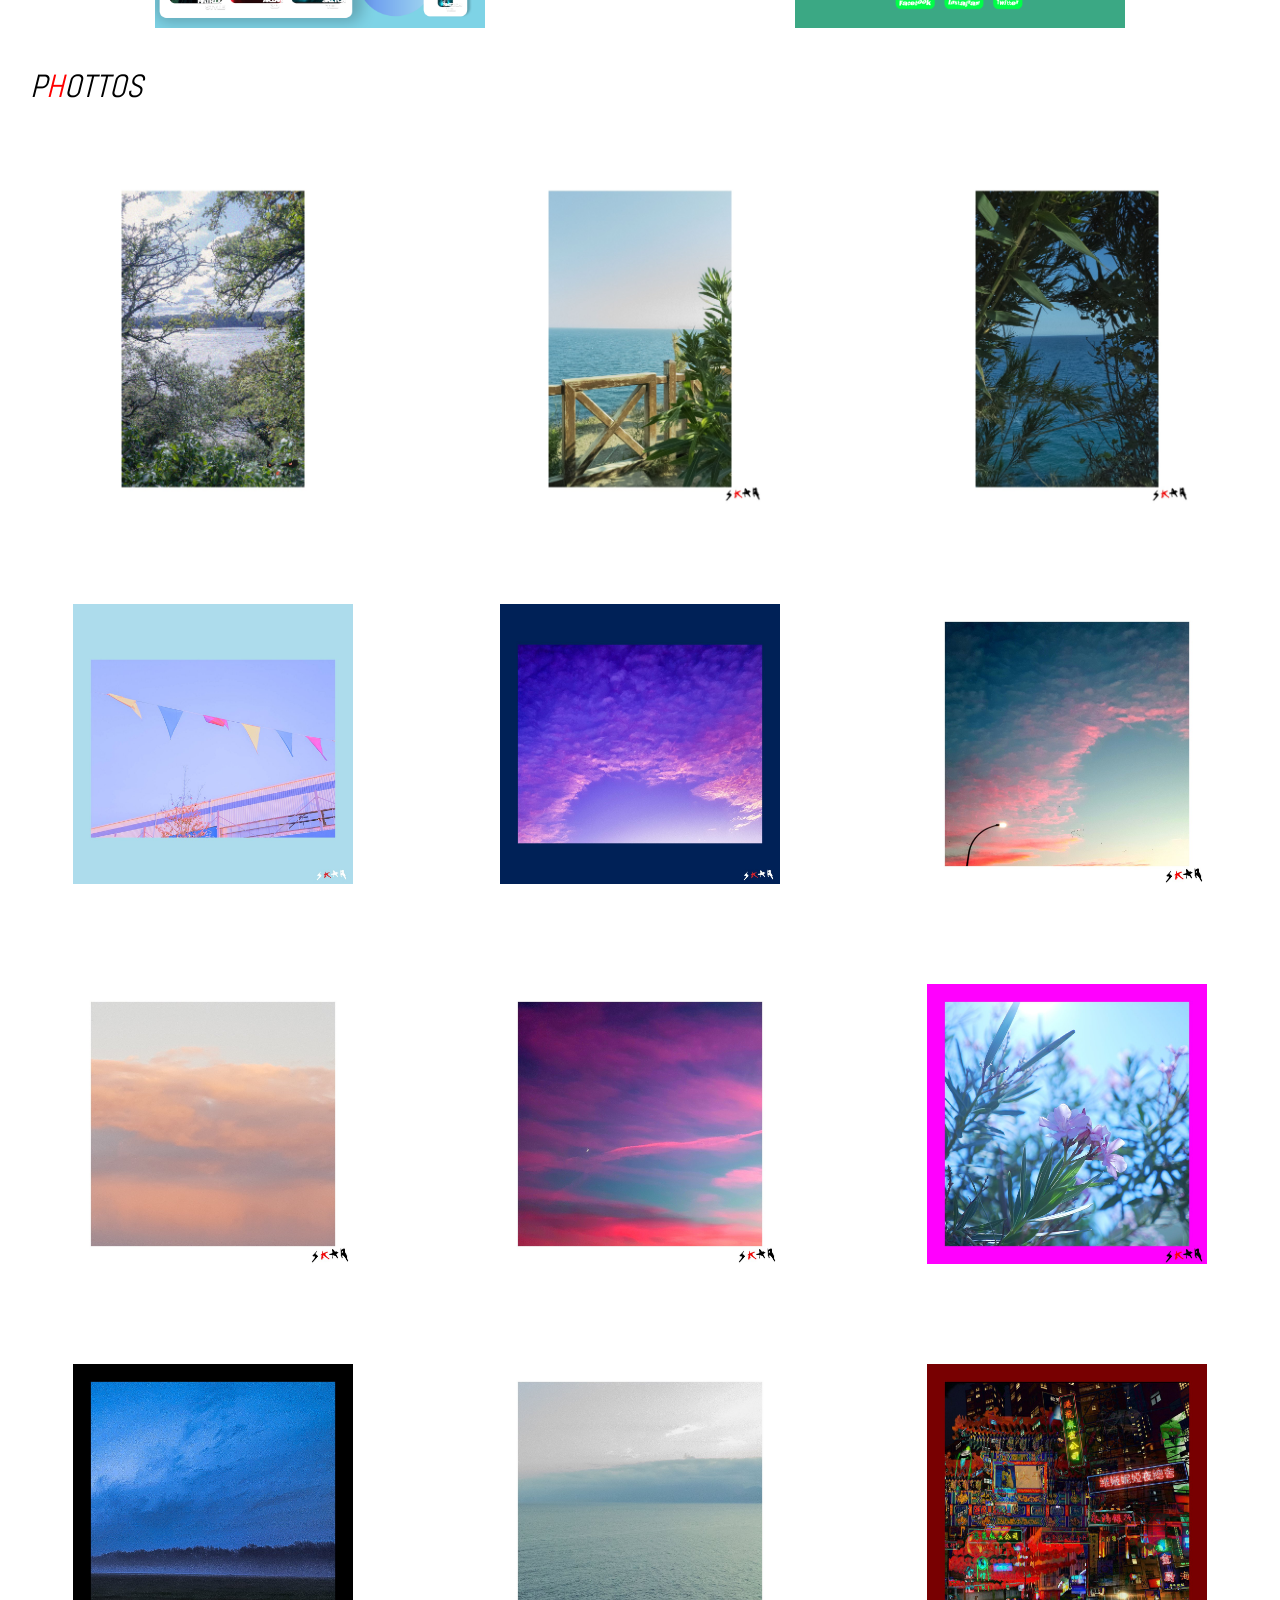
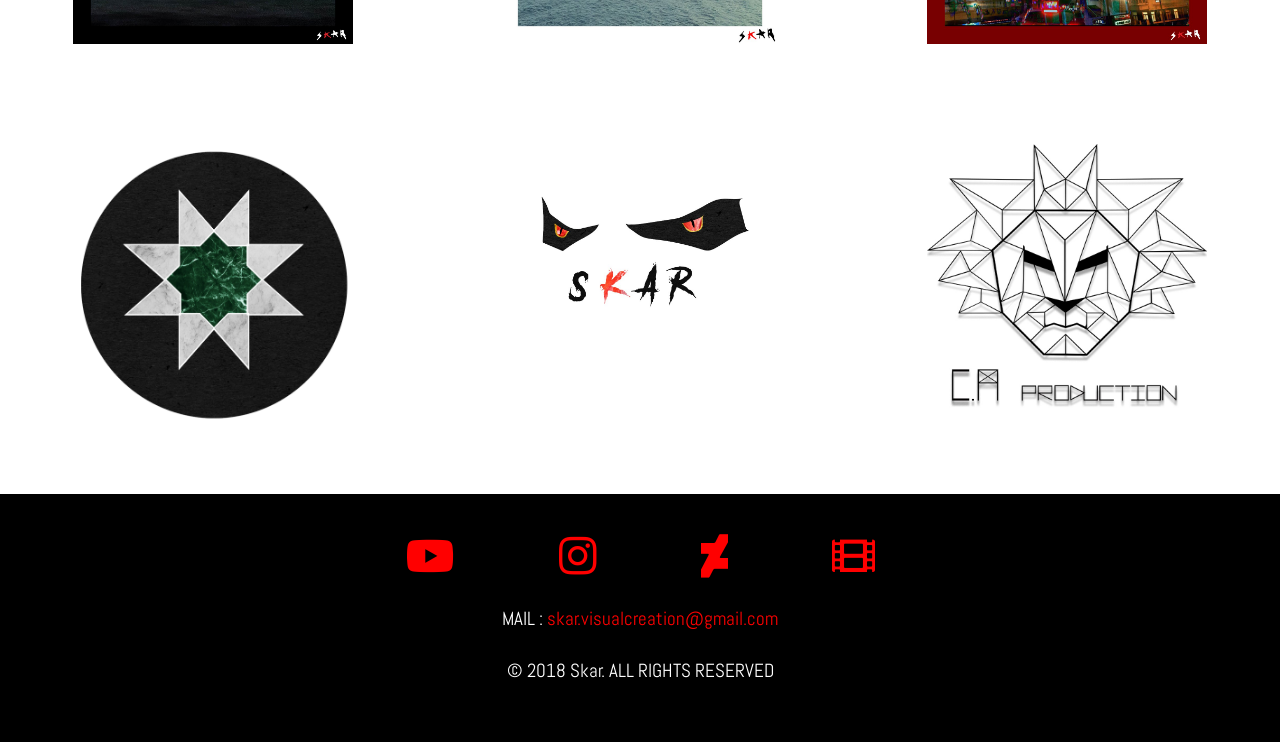
<file: visuels.html>
<!DOCTYPE html>
<html lang="fr">
   <head>
      <meta charset="UTF-8">
      <meta name="viewport" content="width=device-width, initial-scale=1.0">
      <meta http-equiv="X-UA-Compatible" content="ie=edge">
      <link href="https://fonts.googleapis.com/css?family=Muli" rel="stylesheet">
      <link href="https://fonts.googleapis.com/css?family=Abel" rel="stylesheet">
      <link rel="stylesheet" href="https://use.fontawesome.com/releases/v5.0.13/css/all.css" integrity="sha384-DNOHZ68U8hZfKXOrtjWvjxusGo9WQnrNx2sqG0tfsghAvtVlRW3tvkXWZh58N9jp" crossorigin="anonymous">
      <link rel="stylesheet" href="assets/css/normalize.css" />
      <link rel="stylesheet" href="assets/css/style.css" />
      <!-- Global site tag (gtag.js) - Google Analytics -->
      <script async src="https://www.googletagmanager.com/gtag/js?id=UA-134474374-1"></script>
      <script>
         window.dataLayer = window.dataLayer || [];
         function gtag(){dataLayer.push(arguments);}
         gtag('js', new Date());
         
         gtag('config', 'UA-134474374-1');
      </script>
      <title>Skar.Bzh</title>
      <meta name="description" content="Location de matériels vidéo et son sur Rennes. Location de caméra sur Rennes, nous réalisons aussi des logos, des sites web, des vidéos sur Rennes. " />
      <link rel="shortcut icon" href="assets/img/yo.png"/>
   </head>
   <body>
      <header>
         <h1><a href="index.html">SKAR.BZH</a></h1>
         <a href="index.html" class="logo"><img src="assets/img/logo.jpg" height="90" class="logo" alt="skar" meta="skar"></a>
         <h2><a href="index.html"><strong>Location de matériel <span>vidéo</span> et <span>son</span> sur Rennes</strong></a></h2>
         <div class="nav">
            <label for="toggle">
               <!--&#9776;-->
               <div class="container" onclick="myFunction(this)">
                  <div class="bar1"></div>
                  <div class="bar2"></div>
                  <div class="bar3"></div>
               </div>
            </label>
            <!---->
            <input type="checkbox" id="toggle"/>
            <nav class="menu">
               <a href="visuels.html">VISUELS</a>
               <a href="videos.html">VIDEOS</a>
               <a href="location_materiel_video_rennes.html">LOCATIONS MATERIEL VIDEO</a>
               <a href="site.html">SITES</a>
               <a href="infos.html">CONTACT</a>
            </nav>
         </div>
      </header>
      <main>
		<div id="target"></div>
         <section>
            <h3>L<span>O</span>GOS</h3>
            <div class="graphismes" id="graphismes1">
               <img src="assets/img/logo1.png" alt="logo de chaîne youtube de cover">
               <img src="assets/img/logo2.png" alt="logo de montagnes pour t-shirt">
               <img src="assets/img/logo3.png" alt="logo bol de nouilles pour traiteurs asiatique">
               <img src="assets/img/logo4.png" alt="logo d'ordinateur pour entreprise de cybersécurité">
            </div>
            <h4>P<span>O</span>CHETTES D'ALBUMS</h4>
            <div class="graphismes" id="graphismes2">
               <img src="assets/img/pochette1.png" alt="pochette d'album jazz">
               <img src="assets/img/pochette2.png" alt="pochette d'album de in the likeness - love again">
               <img src="assets/img/pochette3.png" alt="pochette d'album vintage synthwave">
            </div>
            <h4>M<span>A</span>QUETTES DE SITES</h4>
            <div class="graphismes" id="graphismes3">
               <img src="assets/img/maquette1.png" alt="maquette de site cyberpunk">
               <img src="assets/img/maquette2.png" alt="maquette de site blogus pocus">
            </div>
            <h4>P<span>H</span>OTTOS</h4>
            <div class="rangee_photos_1" id="rangee_photos_1">
               <img src="assets/img/image1.jpg" alt="branchage ensoleilé">
               <img src="assets/img/image2.jpg" alt="portillion face a la mer">
               <img src="assets/img/image3.jpg" alt="passage secret">
               <!-- 
                  <img src="assets/img/graph7.jpg" alt="modern samurai">
                  <img src="assets/img/graph8.jpg" alt="night reflections">
                  <img src="assets/img/graph9.jpg" alt="destruction / creation">
                  <img src="assets/img/graph14.jpg" alt="cool boy">
                  -->
            </div>
            <div class="rangee_photos_2" id="rangee_photos_2">
               <img src="assets/img/image5.jpg" alt="petite guirlande couleurs pastel avec un cadre bleu clair">
               <img src="assets/img/image6.jpg" alt="ciel avec des nuages rose et bleu entouré d'un cadre bleu">
               <img src="assets/img/image7.jpg" alt="nuages bleu et rose clair avec un passage d'oiseaux">
               <img src="assets/img/image8.jpg" alt="image minimaliste de nuages">
               <img src="assets/img/image9.jpg" alt="ciel bleu avec la lune en croissant et des nuages rose">
               <img src="assets/img/image10.jpg" alt="fleur rose sous le soleil">
               <img src="assets/img/image12.jpg" alt="paysage d'hiver brumeux">
               <img src="assets/img/image20.jpg" alt="ciel et mer se confondent">
               <img src="assets/img/graph1.jpg" alt="china town dans les neons">
               <img src="assets/img/graph17.jpg" alt="logo symbol de la création alchimique">
               <img src="assets/img/graph19.jpg" alt="logo skar">
               <img src="assets/img/graph20.jpg" alt="logo  lion géométrique">
            </div>
         </section>
         <div id="myModal" class="modal">
            <span class="close">&times;</span>
            <img class="modal-content" id="img01">
            <div id="caption"></div>
         </div>
		 <button onclick="topFunction()" id="myBtn" title="Go to top"><i class="fas fa-angle-up"></i></button>
      </main>
	  	<footer>
			<nav>
				<a href="https://www.youtube.com/channel/UCRVlL0JVUAppJPlVzAkOUCA" target="_blank"><i class="fab fa-youtube"></i></a>
				<a href="https://www.instagram.com/skarrrrr/" target="_blank"><i class="fab fa-instagram"></i></a>
				<a href="https://www.deviantart.com/skarrrrr" target="_blank"><i class="fab fa-deviantart"></i></a>
				<a href="https://www.shutterstock.com/fr/g/SkarVisual/video" target="_blank"><i class="fas fa-film"></i></a>
			</nav>
			<p>MAIL :  <a href="mailto:skar.visualcreation@gmail.com">  skar.visualcreation@gmail.com</a></p>
			<p>© 2018 Skar. ALL RIGHTS RESERVED</p>
		</footer>
      <script src="assets/js/main.js"></script>
   </body>
</html>
</file>
<file: assets/css/style.css>
/* global */

html {
	/*font-family: 'Muli', sans-serif;*/
	font-family: 'Abel', sans-serif;
}

span {
	color: red;
}

.infos_black{
	color: black;
	text-align: center;
}

.liens {
	text-decoration: none;
	color: red;
}

/*

.__                         .___                
|  |__    ____  _____     __| _/  ____  _______ 
|  |  \ _/ __ \ \__  \   / __ | _/ __ \ \_  __ \
|   Y  \\  ___/  / __ \_/ /_/ | \  ___/  |  | \/
|___|  / \___  >(____  /\____ |  \___  > |__|   
     \/      \/      \/      \/      \/         

*/

header nav {
	font-size: 0.7em;
}

header h1 {
	word-spacing: 5px;
	border: solid;
	padding: 7px;
	font-size: 1.5em;
	margin: 1.5% 0 0 1.5%;
	display: inline-block;
}

header h2 {
	font-weight: lighter;
	word-spacing: 5px;
	font-style: italic;
	line-height: 1;
	text-align: center;
}

header h2:hover{
	text-shadow: 0 3px 8px rgb(128, 128, 128);
}

header a {
	text-decoration: none;
	color: black;
}

header nav {
	margin-top: 2%;
	display: flex;
	justify-content: space-around;
	background-color: black;
}

.logo {
	display: flex;
	justify-content: center;
}

.fa-shopping-basket {
	margin-right: 10px;
}

.compteur {
	border-radius: 46%;
	background-color: red;
	color: white;
	/*border: solid red 10px;*/
	padding-left: 12px;
	padding-right: 12px;
	padding-top: 5px;
	padding-bottom: 5px;
	text-shadow: 1px 3px 3px rgba(0, 0, 0, 0.3);
}

/*

___.                                            
\_ |__   __ __ _______    ____    ____  _______ 
 | __ \ |  |  \\_  __ \  / ___\ _/ __ \ \_  __ \
 | \_\ \|  |  / |  | \/ / /_/  >\  ___/  |  | \/
 |___  /|____/  |__|    \___  /  \___  > |__|   
     \/                /_____/       \/         

*/

.nav {
    border-bottom: 1px solid #EAEAEB;
    text-align: right;
    height: 70px;
    line-height: 70px;
    height: auto;
  	min-height: 70px;
}

.menu a {
	color: white;
	background: black;
    clear: right;
    text-decoration: none;
    line-height: 70px;
    font-size: 1.3em;
}

.menu a:hover {
	color: red;
}

label {
    margin: 0 40px 0 0;
    font-size: 26px;
    line-height: 70px;
    display: none;
    width: 26px;
    float: right;
}
#toggle {
    display: none;
}


@media only screen and (max-width: 500px) {
    label {
        display: block;
        cursor: pointer;
    }
    .menu {
        text-align: center;
        width: 100%;
        display: none;
    }
    .menu a {
        display: block;
        border-bottom: 1px solid #EAEAEB;
        margin: 0;
     
    }
    #toggle:checked + .menu {
        display: block;
    }
    
    
}

/*

___.                                                          ________  
\_ |__   __ __ _______    ____    ____  _______               \_____  \ 
 | __ \ |  |  \\_  __ \  / ___\ _/ __ \ \_  __ \               /  ____/ 
 | \_\ \|  |  / |  | \/ / /_/  >\  ___/  |  | \/              /       \ 
 |___  /|____/  |__|    \___  /  \___  > |__|                 \_______ \
     \/                /_____/       \/                               \/

*/

.container {
    display: inline-block;
    cursor: pointer;
}

.bar1, .bar2, .bar3 {
    width: 35px;
    height: 5px;
    background-color: #333;
    margin: 6px 0;
    transition: 0.4s;
}

.change .bar1 {
    -webkit-transform: rotate(-45deg) translate(-9px, 6px);
    transform: rotate(-45deg) translate(-9px, 6px);
}

.change .bar2 {opacity: 0;}

.change .bar3 {
    -webkit-transform: rotate(45deg) translate(-8px, -8px);
    transform: rotate(45deg) translate(-8px, -8px);
}

/* 

  _____                   __                   
_/ ____\  ____    ____  _/  |_   ____  _______ 
\   __\  /  _ \  /  _ \ \   __\_/ __ \ \_  __ \
 |  |   (  <_> )(  <_> ) |  |  \  ___/  |  | \/
 |__|    \____/  \____/  |__|   \___  > |__|   
                                    \/         

*/

footer {
	background: black;
	color: white;
	text-align: center;
	padding: 40px;
	margin-top: 20px;
}
footer div {
	display: flex;
	flex-direction: flex-start;
}

footer a {
	text-decoration: none;
	color: red;
	display: flex;
	justify-content: center;
	margin-top: 30px;
}

footer i {
	margin: 0 50px;
	font-size: 2.7em;
}

footer p {
	padding-top: 10px;
	margin: 20px auto;
	font-size: 1.2em;
}

/*

.__                              
|  |__    ____    _____    ____  
|  |  \  /  _ \  /     \ _/ __ \ 
|   Y  \(  <_> )|  Y Y  \\  ___/ 
|___|  / \____/ |__|_|  / \___  >
     \/               \/      \/ 
*/

main h2, main h3, h4 {
	font-style: italic;
	font-weight: lighter;
	margin: 10px 50px 20px 30px;
	font-size: 2em;
}

.home_description{
	display: flex;
	flex-direction: column;
	justify-content: center;
}

.home_description picture{
	display: flex;
	flex-direction: column;
	justify-content: center;
}

.home_picture{

	/*
	width: 300px;
	height: 168px;
	*/
	margin: 50px auto 0 auto;
	/* 480 X 270 */
}

.home_description p {
	margin-top: 0;
}

.lecteur_video h2 {
	margin: 100px 0 70px 0;
	text-align: center;
	font-style: normal;
}

.skar_visual {
	margin: 30px;
}

.skar_visual, .h1_log_interface {
	text-align: center;
	font-size: 3em;
	font-style: normal;
	word-spacing: 20px;
}

.h1_log_interface {
	margin: 70px auto;
}

.log_interface {
	margin-top: 30px;
	margin-bottom: 130px;
}

.titre_lookbook-home {
	margin-bottom: 30px;
	margin-left: 0;
}

main p {
	color: gray;
	margin: 50px 30px 0 30px;
	font-size: 1.5em;
	font-style: italic;
}

.mini_infos {
	text-align: center;
	color: gray;
	font-style: normal;
	margin: 30px 20px;
}

.lecteur_video {
	padding: 0 30px 50px;
}

.taille_video {
	position: relative;
	padding-bottom: 56.25%;
	padding-top: 25px;
	height: 0;
}

.taille_video iframe {
	position: absolute;
	left: 0;
	top: 0;
	right: 0;
	bottom: 0;
	height: 100%;
	width: 100%;
}

.photo {
	width: 100%;
}

/*
#vignettes {
	padding: 50px 0;
}
*/

#vignettes a {
	text-decoration: none;
	display: flex;
	flex-direction: column;
	color: red;
	margin: 50px 30px;
}

.rangee_photos_1, .rangee_photos_2, .graphismes {
	display: flex;
	flex-direction: column;
	align-items: center;
	flex-wrap: wrap;
}

.rangee_photos_1 img {
	width: 320px;
	height: 390px;
	margin: 50px 30px;
}

.rangee_photos_2 img{
	width: 300px;
	height: 300px;
	margin: 50px 30px;
}

.graphismes img {
	width: 330px;
	height: 230px;
	margin: 30px 10px;
}

.rangee_photos_1 img:hover, .rangee_photos_2 img:hover, .graphismes img:hover  {
	opacity: 0.7;
}

.h1_a_propos {
	text-align: center;
	font-style: normal;
	margin: 50px 0;
}

.mes_infos {
	text-align: center;
	width: 80%;
	margin: 10px auto 70px auto;
}

.log_interface, .mail_contact_form {
	display: flex;
	flex-direction: column;
	align-items: center;
	margin: 0 auto;
	margin-bottom: 50px;
	
}

.log_interface{
	width: 50%;
}

.mail_contact_form{
	margin-top: 50px;
	width: 80%;
}

input, textarea, select {
	width: 100%;
	margin-bottom: 10px;
	border: solid black 2px;
	padding: 10px;
}

textarea {
	height: 100px;
	resize: none;
}

button {
	float:right;
	padding:8px 12px;
	margin:8px 0 0;
	font-family:'Montserrat',sans-serif;
	border:2px solid #E31D1D;
	background:0;
	color: #E31D1D;
	cursor:pointer;
	transition:all .3s
}

button:hover {
	background: #E31D1D;
	color:#fff;
}

.commentaires {
	display: flex;
	justify-content: center;
	margin: 30px 100px;
	flex-wrap: wrap;
}

.commentaires p {
	margin: 0 5px;
}

.delete_form {
	margin: 0;
	margin-left: 10px;
	width: auto;
}

.infos_link {
	text-decoration: none;
}

/*
  _         ____     _____                        _____    ______            
 | |       / __ \   / ____|               /\     |  __ \  |  ____|     /\    
 | |      | |  | | | |  __               /  \    | |__) | | |__       /  \   
 | |      | |  | | | | |_ |             / /\ \   |  _  /  |  __|     / /\ \  
 | |____  | |__| | | |__| |            / ____ \  | | \ \  | |____   / ____ \ 
 |______|  \____/   \_____|           /_/    \_\ |_|  \_\ |______| /_/    \_\
                                                                                                                                                    
*/

.log_area {
	margin: 0;
	display: flex;
	justify-content: flex-start;
	flex-direction: row-reverse;
}

.log_area p {
	margin: 0 40px 0 0;
}

.log_area nav {
	margin-top: 70px;
}

.deconnexion, .inscription, .connexion {
	background-color: red;
	padding: 10px 20px;
	border-radius: 30px;
	text-decoration: none;
	color: white;
	margin-right: 40px;
	box-shadow: 1px 3px 3px rgba(0, 0, 0, 0.3);
}

.deconnexion:hover, .inscription:hover, .connexion:hover {
	color: black;
}

.fa-user-circle {
	font-size: 4em;
	margin-bottom: 10px;
	margin-top: 30px;
}

.user {
	display: flex;
	flex-direction: column;
	align-items: center;
}

.success {
	color: #00d18e;
	text-align: center;
	box-shadow: 1px 1px 1px grey;
	width: 300px;
	margin: 40px auto;
	padding: 10px;
	border-radius: 30px;
	background-color: rgb(235,235,240);
}

.fa-check {
	margin-left: 15px;
}

.error_form {
	color: red;
	text-align: center;
	margin-bottom: 40px;
}

.fa-exclamation-triangle {
	font-size: 20px;
	margin-right: 10px;
}

/********* ERROR ***********/

#titre_videos, #titre_site {
	margin-bottom: 0;
}

#error {
	display: flex;
	justify-content: center;
	margin-bottom: 70px;
}

.oups {
	text-align: center;
	margin: 50px auto;
}

.spiderman {
	height: 190px;
	width: 300px;
}

/*

___.                     __               __                       __                   
\_ |__  _____     ____  |  | __         _/  |_   ____            _/  |_   ____  ______  
 | __ \ \__  \  _/ ___\ |  |/ /         \   __\ /  _ \           \   __\ /  _ \ \____ \ 
 | \_\ \ / __ \_\  \___ |    <           |  |  (  <_> )           |  |  (  <_> )|  |_> >
 |___  /(____  / \___  >|__|_ \          |__|   \____/            |__|   \____/ |   __/ 
     \/      \/      \/      \/                                                 |__|    

*/

#myBtn {
    display: none;
    position: fixed;
    bottom: 20px;
    right: 30px;
    z-index: 99;
    border: 2px solid #b30000;
    outline: none;
    color: #b30000;
    cursor: pointer;
    padding: 7px 13px;
}

#myBtn:hover {
    background-color: black;
    border: 2px solid #ff6666;
    color: #ff6666;
}

.fa-angle-up {
	font-size: 30px;
}

/*
  __  __    ____    _____               _      
 |  \/  |  / __ \  |  __ \      /\     | |     
 | \  / | | |  | | | |  | |    /  \    | |     
 | |\/| | | |  | | | |  | |   / /\ \   | |     
 | |  | | | |__| | | |__| |  / ____ \  | |____ 
 |_|  |_|  \____/  |_____/  /_/    \_\ |______|
                                               
                                               
*/

/* Style the Image Used to Trigger the Modal */
#myImg {
  border-radius: 5px;
  cursor: pointer;
  transition: 0.3s;
}

#myImg:hover {opacity: 0.7;}

/* The Modal (background) */
.modal {
  display: none; /* Hidden by default */
  position: fixed; /* Stay in place */
  z-index: 1; /* Sit on top */
  padding-top: 90px; /* Location(bulle) of the box */
  left: 0;
  top: 0;
  width: 100%; /* Full width */
  height: 100%; /* Full height */
  overflow: auto; /* Enable scroll if needed */
  background-color: rgb(0,0,0); /* Fallback color */
  background-color: rgba(0,0,0,0.9); /* Black w/ opacity */
}

/* Modal Content (Image) */
.modal-content {
  margin: auto;
  display: block;
  width: 80%;
  max-width: 700px;
}

/* Caption of Modal Image (Image Text) - Same Width as the Image */
#caption {
  margin: auto;
  display: block;
  width: 80%;
  max-width: 700px;
  text-align: center;
  color: #ccc;
  padding: 5px 0 0 0;
  height: 150px;
}

/* Add Animation - Zoom in the Modal */
.modal-content, #caption { 
  animation-name: zoom;
  animation-duration: 0.6s;
}

@keyframes zoom {
  from {transform:scale(0)} 
  to {transform:scale(1)}
}

/* The Close Button */
.close {
  position: absolute;
  top: 15px;
  right: 35px;
  color: #f1f1f1;
  font-size: 40px;
  font-weight: bold;
  transition: 0.3s;
}

.close:hover,
.close:focus {
  color: #bbb;
  text-decoration: none;
  cursor: pointer;
}

/* 100% Image Width on Smaller Screens */
@media only screen and (max-width: 700px){
  .modal-content {
    width: 100%;
  }
}




/*
  _____    _____     ____    _____    _    _   _____   _______    _____ 
 |  __ \  |  __ \   / __ \  |  __ \  | |  | | |_   _| |__   __|  / ____|
 | |__) | | |__) | | |  | | | |  | | | |  | |   | |      | |    | (___  
 |  ___/  |  _  /  | |  | | | |  | | | |  | |   | |      | |     \___ \ 
 | |      | | \ \  | |__| | | |__| | | |__| |  _| |_     | |     ____) |
 |_|      |_|  \_\  \____/  |_____/   \____/  |_____|    |_|    |_____/ 
                                                                        
*/                                                                     

.boutique div {
	padding-left: 30px;
}

.produit img {
	max-height: 400px;
	object-fit: contain;
	box-shadow: 2px 2px 17px #aaa;
}

.produit a {
	text-decoration: none;
}

.boutique p {
	margin-top: 8px;
}

.prixProduit {
	font-weight: bold;
	color: black;
}

.titreProduit {
	font-weight: bold;
	color: red;
	margin-top: 50px;
}


.produit {
	display: inline-block;
	margin: 15% 2% 10% 7%;
	max-width: 400px;
}

/*

  _____    _____     ____    _____    _    _   _____   _______                 _____   _____   ____    _        ______ 
 |  __ \  |  __ \   / __ \  |  __ \  | |  | | |_   _| |__   __|               / ____| |_   _| |  _ \  | |      |  ____|
 | |__) | | |__) | | |  | | | |  | | | |  | |   | |      | |       ______    | |        | |   | |_) | | |      | |__   
 |  ___/  |  _  /  | |  | | | |  | | | |  | |   | |      | |      |______|   | |        | |   |  _ <  | |      |  __|  
 | |      | | \ \  | |__| | | |__| | | |__| |  _| |_     | |                 | |____   _| |_  | |_) | | |____  | |____ 
 |_|      |_|  \_\  \____/  |_____/   \____/  |_____|    |_|                  \_____| |_____| |____/  |______| |______|
                                                                                                                       

*/

.produit_cible img {
	max-height: 400px;
	object-fit: contain;
	box-shadow: 2px 2px 17px #aaa;
	margin-left: 45px;
	margin-top: 50px;
}

.product_picture{
	height: 560px;
}

.infos_produit_cible p{
	margin-top: 10px;
	margin-left: 50px;
	font-style: normal;
}

.ajout_panier{
	margin-left: 50px;
	background-color: red;
	padding: 10px 20px;
	border-radius: 30px;
	text-decoration: none;
	color: white;
	margin-right: 40px;
	box-shadow: 1px 3px 3px rgba(0, 0, 0, 0.3);
	line-height: 8;
}

.description_produit_cible {
	margin-bottom: 100px;
}





/* 
 ____    _    _   _        _        ______                    _____   _______  __     __  _        ______ 
 |  _ \  | |  | | | |      | |      |  ____|                  / ____| |__   __| \ \   / / | |      |  ____|
 | |_) | | |  | | | |      | |      | |__                    | (___      | |     \ \_/ /  | |      | |__   
 |  _ <  | |  | | | |      | |      |  __|                    \___ \     | |      \   /   | |      |  __|  
 | |_) | | |__| | | |____  | |____  | |____                   ____) |    | |       | |    | |____  | |____ 
 |____/   \____/  |______| |______| |______|                 |_____/     |_|       |_|    |______| |______|
                                                                                                           
*/                                                                                                    

.grande_section h2 {
	font-weight: bold;
	margin-bottom: 0;
}

.grande_section > h2 {
	font-size: 1.5em;
}

.a_Bulle{
	text-decoration: none;
	color: black;
}

#contactez {
	margin: 0 auto;
	text-align: center;
	font-weight: bold;
}

#contactez h5 {
	font-size: 1.5em;
}

#contactez a {
	text-decoration: none;
	color: red;
}

#contactez p {
	margin-top: 10px;
	font-size: 1.4em;
}

.ajout_Bulle {
	text-decoration: none;
	color: red;
	text-align: center;
	display: block;
}

.ajout_Bulle2 {
	text-decoration: none;
	color: red;
	text-align: center;
	display: block;
	margin-top: 50px;
}

.bulle {
	width: 330px;
	height: 330px;
	display: inline-block;
	/*margin: 15% 2% 10% 7%;*/
	margin: 5% auto;
	/*max-width: 200px;*/

	/*width: 100%;
    max-width: 312px;
    padding: 36px 32px 48px 32px; */
    padding-top: 25px;
    border-radius: 9px;
    box-shadow: 0 1px 4px rgba(18, 22, 33, .12);
}

.bulle:hover{
	box-shadow: 0 3px 8px rgb(128, 128, 128);
}

.bulle img {
	display: block;
	max-height: 150px;
	min-height: 150px;
	object-fit: contain;
	margin: 0 auto;
}

.titreBulle {
	display: block;
	margin: 20px auto 0 auto;
	font-size: 1.5em;
	font-weight: bold;
	text-align: center;
}

.titreBulle2 {
	display: block;
	margin: 20px auto 10px auto;
	font-size: 1.5em;
	font-weight: bold;
	text-align: center;
}

.prixBulle {
	margin: 10px auto 0 auto;
	display: block;
	text-align: center;
	color: lightgreen;
	font-weight: bold;
}

.gartuitBulle {
	margin: 10px auto 0 auto;
	display: block;
	text-align: center;
	color: #42d7f5;
	font-weight: bold;
}

.descriptionBulle {
	margin: 10px auto 25px auto;
	height: 20px;
	width: 300px;
	text-align: center;
	font-size: 1em;
}

.descriptionBulle2 {
	margin: 10px auto 0 auto;
	height: 20px;
	width: 300px;
	text-align: center;
	font-size: 1.2em;
	color: grey;
	font-style: normal;
}

/*

  _____               _   _   _____   ______   _____  
 |  __ \      /\     | \ | | |_   _| |  ____| |  __ \ 
 | |__) |    /  \    |  \| |   | |   | |__    | |__) |
 |  ___/    / /\ \   | . ` |   | |   |  __|   |  _  / 
 | |       / ____ \  | |\  |  _| |_  | |____  | | \ \ 
 |_|      /_/    \_\ |_| \_| |_____| |______| |_|  \_\
                                                      
                                                      
*/

.votre_panier_vide{
	color: red;
	text-align: center;
	margin-bottom: 12%;
	font-style: normal;
}

.panier_vide_icon{
	font-size: 10em;
	display: flex;
	justify-content: center;
	color: red;
	margin-top: 7%;
	margin-right: 60px;
}

.qty {
	display: flex;
	justify-content: row;
	color: black;
	font-weight: bold;
	font-style: normal;
	margin-right: 10px;
}

.qty_input {
	width: 40px;
	height: 10px;
	margin-left: 7px;
}

.enregister_quantite {
	height: 40px;
	width: 120px;
	margin: 50px 0 0 0;
	border: none;
	background-color: red;
	padding: 10px 20px;
	border-radius: 30px;
	color: white;
	box-shadow: 1px 3px 3px rgba(0, 0, 0, 0.3);
}

.enregister_quantite:hover{
	color: black;
}

.total_panier{
	display: flex;
	justify-content: flex-end;
	margin-right: 15%;
}

.total_panier p{
	color: black;
	font-weight: bold;
	font-style: normal;
	font-size: 35px;
}

.delete_panier i {
	color: black;
	font-size: 30px;
	display: flex;
	margin: 50px 0 0 30px;
}

.finaliser_panier{
	height: 25px;
	width: 150px;
	border: none;
	background-color: black;
	padding: 10px 20px;
	border-radius: 10px;
	color: white;
	box-shadow: 1px 3px 3px rgba(0, 0, 0, 0.3);
	text-decoration: none;
	font-weight: bold;
	font-size: 20px;
	margin: 70px 30px 40px 0;
}

.finaliser_panier:hover{
	color: red;
}

.produit_panier img {
	max-height: 400px;
	object-fit: contain;
	box-shadow: 2px 2px 17px #aaa;
}

.titreProduit_panier{
	width: 100%;
	color: red;
	font-weight: bold;
	margin-top: 10px;
}

.prixProduit_panier{
	font-weight: bold;
	color: black;
	margin-top: 10px;
}

.descriptionProduit_panier{
	width: 100%;
	margin-top: 10px;
}


.qty_panier_div{
	display: flex;
	justify-content: row;
}

.produit_panier{
	margin: 0 auto 70px auto;
}

.form_panier {
	width: 90%;
	display: block;
}

/************************************ADDRESSE DE LIVRAISON*******************************

.adresse_livraison{
	margin: 0 10%;
}

*****/

/************************************STRIPE FORM************************************/
/**
 * The CSS shown here will not be introduced in the Quickstart guide, but shows
 * how you can use CSS to style your Element's container.
 */

#button_hide{
	display: none;
	visibility: hidden;
}

#country{
	width: 100%;
}

#adresse-info, #card-info{
	display: flex;
	flex-direction: row;
	flex-wrap: wrap;
}

#card-name, #errors{
 	margin-top: 20px;
 }

 .carte_label{
 	margin-left: 0%;
 	font-style: normal;
 	color: #32325D;
 	font-weight: bold;
 }

 #payment-form{
 	margin: 0 auto;
 	width: 80%;
 	margin-bottom: 10%;
 }

#card-name,#last_name,#email, #adresse, #ville ,#code_postal, #info_plus, #first_name, #last_name, #state, #country,
.StripeElement {
  background-color: white;
  height: 40px;
  padding: 10px 12px;
  border-radius: 4px;
  border: 1px solid transparent;
  box-shadow: 0 1px 3px 0 #95989c;
  -webkit-transition: box-shadow 150ms ease;
  transition: box-shadow 150ms ease;
}

#card-name,#last_name,#email,#adresse, #ville ,#code_postal, #info_plus, #first_name, #last_name, #state{
	width: 96%;
}

#card-name:focus,#last_name:focus,#email:focus,#adresse:focus, #ville:focus ,#code_postal:focus,
.StripeElement--focus {
  box-shadow: 0 1px 3px 0 #cfd7df;
}

#card-errors, #errors{
	color: #fa755a;
}

.StripeElement--invalid {
  border-color: #fa755a;
}

.StripeElement--webkit-autofill {
  background-color: #fefde5 !important;
}

#card-element{
	width: 100%;
}

#card-button, #continuer {
    border: none;
    border-radius: 4px;
    outline: none;
    text-decoration: none;
    color: #fff;
    background: #32325d;
    white-space: nowrap;
    display: inline-block;
    height: 40px;
    line-height: 40px;
    padding: 0 14px;
    box-shadow: 0 4px 6px rgba(50, 50, 93, .11), 0 1px 3px rgba(0, 0, 0, .08);
    border-radius: 4px;
    font-size: 15px;
    font-weight: 600;
    letter-spacing: 0.025em;
    text-decoration: none;
    -webkit-transition: all 150ms ease;
    transition: all 150ms ease;
    margin-right: 5%;
    margin-top: 4%;
}



.icon{
	display: flex;
	justify-content: row;
	justify-content: center
}

.visa_icon, .american-express_icon, .mastercard_icon{
	height: 20px;
	margin: 10px 20px;
}


/****************success*******************/


.finis{
	margin: 0 auto;
	text-align: center;
	margin-bottom: 10%;
}

.finis p{
	font-style: normal;
	color: black;
	font-weight: bold;
	margin: 2% auto;
	text-align: center;
}

.green{
	color: lightgreen;
}

.fa-check-circle{
	color: lightgreen;
	font-size: 6em;
	margin-bottom: 50px;
}

.fa-times-circle{
	color: red;
	font-size: 6em;
	margin-bottom: 50px;
}


/*
  _______              ____    _        ______   _______   _______   ______ 
 |__   __|     /\     |  _ \  | |      |  ____| |__   __| |__   __| |  ____|
    | |       /  \    | |_) | | |      | |__       | |       | |    | |__   
    | |      / /\ \   |  _ <  | |      |  __|      | |       | |    |  __|  
    | |     / ____ \  | |_) | | |____  | |____     | |       | |    | |____ 
    |_|    /_/    \_\ |____/  |______| |______|    |_|       |_|    |______|
                                                                            
                                                                            
*/

@media screen and (min-width:768px){


	/*************home*************/

/*	.home_picture{
		
		width: 480px;
		height: 270px;
		
	}
*/

	footer a {
		display: inline;
		margin-top: 0;
	}

	.lecteur_video {
		padding: 0 100px 60px;
	}

	.nav {
  		background: black;
	}

	#vignettes a {
		width: 45%;
	}

	#vignettes {
		display: flex;
		flex-direction: row;
		justify-content: space-around;
	}

	.rangee_photos_1 img {
		width: 260px;
		height: 330px;
	}

	.rangee_photos_2 img {
		width: 230px;
		height: 230px;
	}

	.rangee_photos_1, .rangee_photos_2 {
		display: flex;
		flex-direction: row;
		justify-content: center;
		justify-content: space-around;
	}

	.mail_contact_form {
		width: 50%;
	}

	/************PRODUIT CIBLE***************/

	.produit_cible article {
		display: flex;
		justify-content: row;
	}

	.produit_cible img {
		max-height: 400px;
	}

	.infos_produit_cible{
		margin-top: 100px;
	}

	.produit_cible article {
		margin-bottom: 5px;
	}

	.titreProduit_panier{
		width: 100%;
	}


	/************PANIER***************/


	.produit_panier img {
		max-height: 150px;
		object-fit: contain;
		box-shadow: 2px 2px 17px #aaa;
	}

	.titreProduit_panier{
		width: 50%;
		color: red;
		font-weight: bold;
		margin-top: 50px;
	}

	.prixProduit_panier{
		font-weight: bold;
		color: black;
		margin: 50px 0 0 0;
	}

	.descriptionProduit_panier{
		width: 100%;
		margin-top: 50px;
	}

	.produit_panier{
		margin: 0 auto 50px auto;
	}

	.form_panier {
		width: 90%;
		display: block;
	}	


	/************Bulle***************/

	.bulle {
		width: 330px;
		height: 330px;
		margin: 5% 1% 5% 1%;
	    max-width: 312px;
	    padding: 36px 32px 48px 32px;
	}


}


/* 
  _____     _____ 
 |  __ \   / ____|
 | |__) | | |     
 |  ___/  | |     
 | |      | |____ 
 |_|       \_____|
                  
                  
 */
@media screen and (min-width:1024px){

	header nav {
		font-size: 1em;
	}


	/***************HOME***************/

	.home_description{
		display: flex;
		flex-direction: row;
		justify-content: space-between;
	}

	.home_picture{
		margin-top: 0;
		/** 1920/2=960px -> 960/1,8=533px *** 1080/2=540px -> 540/1,8=300px **/
	}

	/***************VIGNETTE***************/

	#vignettes a {
		width: 40%;
	}

	.rangee_photos_2 img {
		width: 280px;
		height: 280px;
	}

	.graphismes {
		display: flex;
		flex-direction: row;
		justify-content: center;
		justify-content: space-around;
	}

	.spiderman {
		height: 350px;
		width: 530px;
	}

	/***************BOUTIQUE***************/

	.produit {
		display: inline-block;
		margin: 0 5% 5% 5%;
	}

	/************PRODUIT CIBLE***************/

	.produit_cible img {
		max-height: 800px;
	}

	.infos_produit_cible p{
		margin-top: 40px;
	}

	/************PRODUIT CIBLE***************/

	.produit_panier img {
		max-height: 10px;
		object-fit: contain;
		box-shadow: 2px 2px 17px #aaa;
	}

	/************PANIER***************/

	.form_panier {
		width: 100%;
		display: block;
	}

	.produit_panier{
		display: flex;
		margin: 0 auto 30px auto;
		width: 80%;
	}

	.produit_panier img{
		max-height: 90px;
	}

	.descriptionProduit_panier{
		width: 30%;
	}

	.titreProduit_panier{
		width: 20%;
	}

	.prixProduit_panier{
		margin: 50px 0 0 0;
	}

	/************payement***************/

	 #payment-form{
	 	margin: 0 auto;
	 	width: 50%;
	 	margin-bottom: 10%;
	 }


	/************BULLE***************/


	#contactez h5 {
		font-size: 1.8em;
	}

	.ajout_bulle {
		padding-top: 20px;
	}

	.ajout_bulle2 {
		padding-top: 20px;
	}

	.bulle {
		width: 350px;
		height: 350px;
		margin: 4% 1% 5% 1%;
	    max-width: 312px;
	    padding: 36px 32px 48px 32px;
	}

	.bulle img {
		max-height: 200px;
	}

	.descriptionBulle {
		font-size: 1.2em;
	}

	.descriptionBulle2 {
		font-size: 1.2em;
	}

	.grande_section {
		margin: 0 0 0 4%;
	}

	.grande_section > h2 {
		font-size: 2em;
	}	

}
</file>
